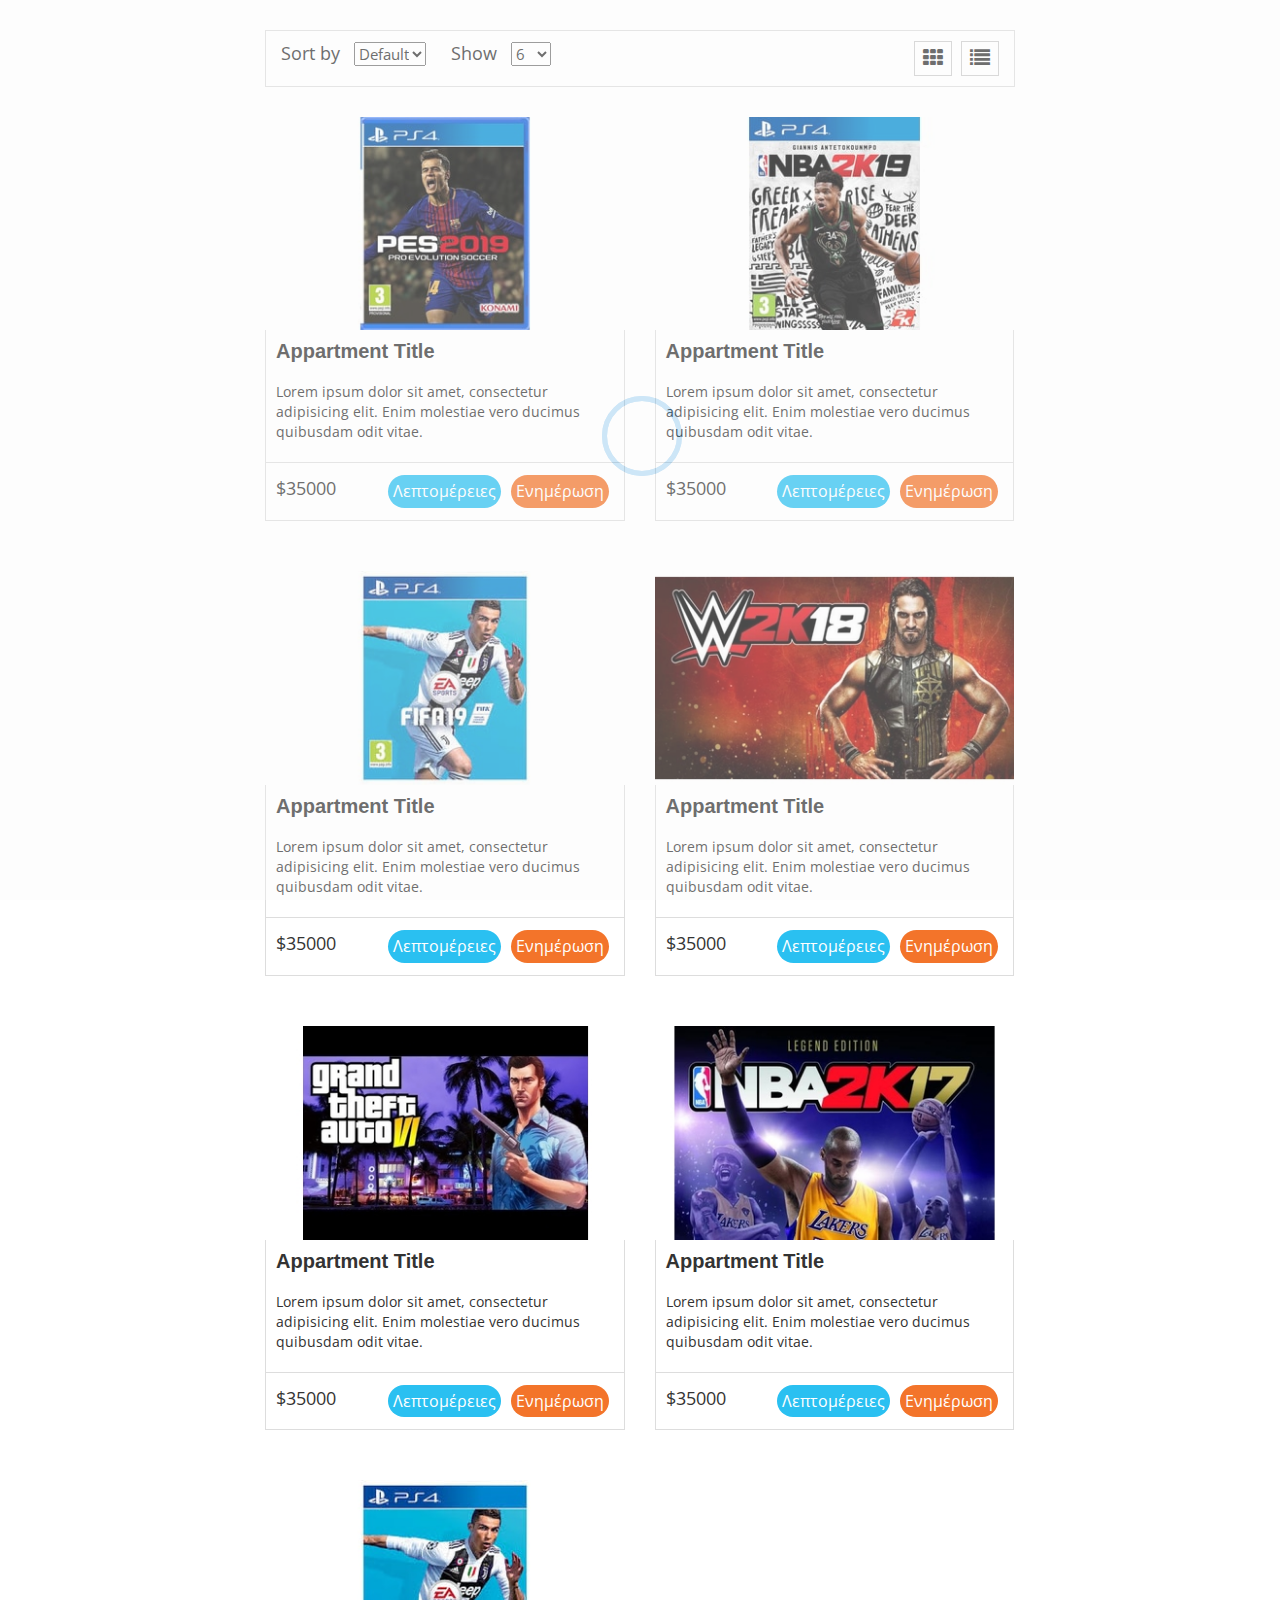
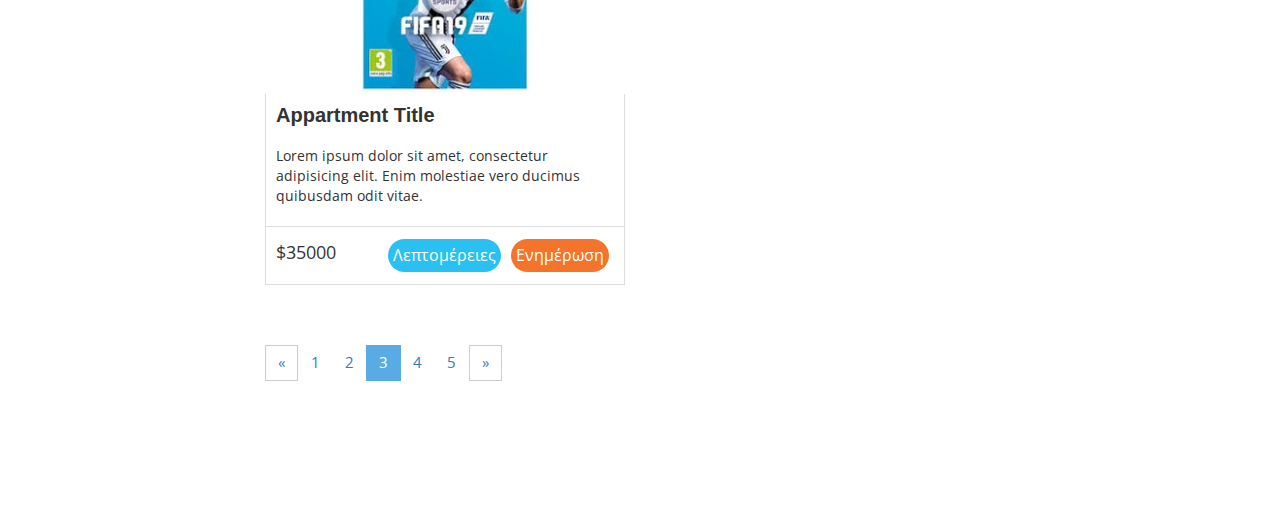
<file: src/main/webapp/properties.html>
<!DOCTYPE html>
<html lang="en">
  <head>
    <meta charset="utf-8">
    <meta http-equiv="X-UA-Compatible" content="IE=edge">
    <meta name="viewport" content="width=device-width, initial-scale=1">    
    <title>Home Property | Properties</title>

    <!-- Favicon -->
    <link rel="shortcut icon" href="img/favicon.ico" type="image/x-icon">
    
    
    <!-- Font awesome -->
    <link href="css/font-awesome.css" rel="stylesheet">
    <!-- Bootstrap -->
    <link href="css/bootstrap.css" rel="stylesheet">   
    <!-- slick slider -->
    <link rel="stylesheet" type="text/css" href="css/slick.css">
    <!-- price picker slider -->
    <link rel="stylesheet" type="text/css" href="css/nouislider.css">
    <!-- Fancybox slider -->
    <link rel="stylesheet" href="css/jquery.fancybox.css" type="text/css" media="screen" /> 
    <!-- Theme color -->
    <link id="switcher" href="css/theme-color/default-theme.css" rel="stylesheet">     

    <!-- Main style sheet -->
    <link href="css/style.css" rel="stylesheet">    

   
    <!-- Google Font -->
    <link href='https://fonts.googleapis.com/css?family=Vollkorn' rel='stylesheet' type='text/css'>    
    <link href='https://fonts.googleapis.com/css?family=Open+Sans' rel='stylesheet' type='text/css'>
    

    <!-- HTML5 shim and Respond.js for IE8 support of HTML5 elements and media queries -->
    <!-- WARNING: Respond.js doesn't work if you view the page via file:// -->
    <!--[if lt IE 9]>
      <script src="https://oss.maxcdn.com/html5shiv/3.7.2/html5shiv.min.js"></script>
      <script src="https://oss.maxcdn.com/respond/1.4.2/respond.min.js"></script>
    <![endif]-->
  

  </head>
  <body class="aa-price-range">   
  <!-- Pre Loader -->
  <div id="aa-preloader-area">
    <div class="pulse"></div>
  </div>
  <!-- SCROLL TOP BUTTON -->
    <a class="scrollToTop" href="#"><i class="fa fa-angle-double-up"></i></a>
  <!-- END SCROLL TOP BUTTON -->


  <!-- Start Properties  -->
  <section id="aa-properties">
    <div class="container">
      <div class="row">
        <div class="col-md-8">
          <div class="aa-properties-content">
            <!-- start properties content head -->
            <div class="aa-properties-content-head">              
              <div class="aa-properties-content-head-left">
                <form action="" class="aa-sort-form">
                  <label for="">Sort by</label>
                  <select name="">
                    <option value="1" selected="Default">Default</option>
                    <option value="2">Name</option>
                    <option value="3">Price</option>
                    <option value="4">Date</option>
                  </select>
                </form>
                <form action="" class="aa-show-form">
                  <label for="">Show</label>
                  <select name="">
                    <option value="1" selected="12">6</option>
                    <option value="2">12</option>
                    <option value="3">24</option>
                  </select>
                </form>
              </div>
              <div class="aa-properties-content-head-right">
                <a id="aa-grid-properties" href="#"><span class="fa fa-th"></span></a>
                <a id="aa-list-properties" href="#"><span class="fa fa-list"></span></a>
              </div>            
            </div>
           
           
           
           
            <!-- Start properties content body -->
            <div class="aa-properties-content-body">
              <ul class="aa-properties-nav">
                <li>
                  <article class="aa-properties-item">
                    <a class="aa-properties-item-img" href="#">
                      <img alt="img" src="img/item/1.jpg">
                    </a>
                    
                    <div class="aa-properties-item-content">
                      <div class="aa-properties-about">
                        <h3><a href="#">Appartment Title</a></h3>
                        <p>Lorem ipsum dolor sit amet, consectetur adipisicing elit. Enim molestiae vero ducimus quibusdam odit vitae.</p>                      
                      </div>
                      <div class="aa-properties-detial">
                        <span class="aa-price">
                          $35000
                        </span>
                        <a class="button button3" href="#">Ενημέρωση</a>
                        <a class="button button2" href="#">Λεπτομέρειες</a>
                      </div>
                    </div>
                  </article>
                </li>

                <li>
                  <article class="aa-properties-item">
                    <a class="aa-properties-item-img" href="#">
                      <img alt="img" src="img/item/2.jpg">
                    </a>
                    
                    <div class="aa-properties-item-content">
                      <div class="aa-properties-about">
                        <h3><a href="#">Appartment Title</a></h3>
                        <p>Lorem ipsum dolor sit amet, consectetur adipisicing elit. Enim molestiae vero ducimus quibusdam odit vitae.</p>                      
                      </div>
                      <div class="aa-properties-detial">
                        <span class="aa-price">
                          $35000
                        </span>
                        <a class="button button3" href="#">Ενημέρωση</a>
                        <a class="button button2" href="#">Λεπτομέρειες</a>
                      </div>
                    </div>
                  </article>
                </li>


                <li>
                  <article class="aa-properties-item">
                    <a class="aa-properties-item-img" href="#">
                      <img alt="img" src="img/item/3.jpg">
                    </a>
                    
                    <div class="aa-properties-item-content">
                      <div class="aa-properties-about">
                        <h3><a href="#">Appartment Title</a></h3>
                        <p>Lorem ipsum dolor sit amet, consectetur adipisicing elit. Enim molestiae vero ducimus quibusdam odit vitae.</p>                      
                      </div>
                      <div class="aa-properties-detial">
                        <span class="aa-price">
                          $35000
                        </span>
                        <a class="button button3" href="#">Ενημέρωση</a>
                        <a class="button button2" href="#">Λεπτομέρειες</a>
                      </div>
                    </div>
                  </article>
                </li>


                <li>
                  <article class="aa-properties-item">
                    <a class="aa-properties-item-img" href="#">
                      <img alt="img" src="img/item/4.jpg">
                    </a>
                    
                    <div class="aa-properties-item-content">
                      <div class="aa-properties-about">
                        <h3><a href="#">Appartment Title</a></h3>
                        <p>Lorem ipsum dolor sit amet, consectetur adipisicing elit. Enim molestiae vero ducimus quibusdam odit vitae.</p>                      
                      </div>
                      <div class="aa-properties-detial">
                        <span class="aa-price">
                          $35000
                        </span>
                        <a class="button button3" href="#">Ενημέρωση</a>
                        <a class="button button2" href="#">Λεπτομέρειες</a>
                      </div>
                    </div>
                  </article>
                </li>


                <li>
                  <article class="aa-properties-item">
                    <a class="aa-properties-item-img" href="#">
                      <img alt="img" src="img/item/5.jpg">
                    </a>
                    
                    <div class="aa-properties-item-content">
                      <div class="aa-properties-about">
                        <h3><a href="#">Appartment Title</a></h3>
                        <p>Lorem ipsum dolor sit amet, consectetur adipisicing elit. Enim molestiae vero ducimus quibusdam odit vitae.</p>                      
                      </div>
                      <div class="aa-properties-detial">
                        <span class="aa-price">
                          $35000
                        </span>
                        <a class="button button3" href="#">Ενημέρωση</a>
                        <a class="button button2" href="#">Λεπτομέρειες</a>
                      </div>
                    </div>
                  </article>
                </li>


                <li>
                  <article class="aa-properties-item">
                    <a class="aa-properties-item-img" href="#">
                      <img alt="img" src="img/item/6.jpg">
                    </a>
                    
                    <div class="aa-properties-item-content">
                      <div class="aa-properties-about">
                        <h3><a href="#">Appartment Title</a></h3>
                        <p>Lorem ipsum dolor sit amet, consectetur adipisicing elit. Enim molestiae vero ducimus quibusdam odit vitae.</p>                      
                      </div>
                      <div class="aa-properties-detial">
                        <span class="aa-price">
                          $35000
                        </span>
                        <a class="button button3" href="#">Ενημέρωση</a>
                        <a class="button button2" href="#">Λεπτομέρειες</a>
                      </div>
                    </div>
                  </article>
                </li>



                <li>
                  <article class="aa-properties-item">
                    <a class="aa-properties-item-img" href="#">
                      <img alt="img" src="img/item/3.jpg">
                    </a>
                    
                    <div class="aa-properties-item-content">
                      <div class="aa-properties-about">
                        <h3><a href="#">Appartment Title</a></h3>
                        <p>Lorem ipsum dolor sit amet, consectetur adipisicing elit. Enim molestiae vero ducimus quibusdam odit vitae.</p>                      
                      </div>
                      <div class="aa-properties-detial">
                        <span class="aa-price">
                          $35000
                        </span>
                        <a class="button button3" href="#">Ενημέρωση</a>
                        <a class="button button2" href="#">Λεπτομέρειες</a>
                      </div>
                    </div>
                  </article>
                </li>



              </ul>
            </div>
            
            
            
            
            <!-- Start properties content bottom -->
            <div class="aa-properties-content-bottom">
              <nav>
                <ul class="pagination">
                  <li>
                    <a href="#" aria-label="Previous">
                      <span aria-hidden="true">&laquo;</span>
                    </a>
                  </li>
                  <li><a href="#">1</a></li>
                  <li><a href="#">2</a></li>
                  <li class="active"><a href="#">3</a></li>
                  <li><a href="#">4</a></li>
                  <li><a href="#">5</a></li>
                  <li>
                    <a href="#" aria-label="Next">
                      <span aria-hidden="true">&raquo;</span>
                    </a>
                  </li>
                </ul>
              </nav>
            </div>
          </div>
        </div>
        
      </div>
    </div>
  </section>
  <!-- / Properties  -->

  


 
  <!-- jQuery library -->
  <!--<script src="https://ajax.googleapis.com/ajax/libs/jquery/1.11.3/jquery.min.js"></script> -->
  <script src="js/jquery.min.js"></script>   
  <!-- Include all compiled plugins (below), or include individual files as needed -->
  <script src="js/bootstrap.js"></script>   
  <!-- slick slider -->
  <script type="text/javascript" src="js/slick.js"></script>
  <!-- Price picker slider -->
  <script type="text/javascript" src="js/nouislider.js"></script>
   <!-- mixit slider -->
  <script type="text/javascript" src="js/jquery.mixitup.js"></script>
  <!-- Add fancyBox -->        
  <script type="text/javascript" src="js/jquery.fancybox.pack.js"></script>
  <!-- Custom js -->
  <script src="js/custom.js"></script> 

  </body>
</html>
</file>
<file: src/main/webapp/css/nouislider.css>
/* Functional styling;
 * These styles are required for noUiSlider to function.
 * You don't need to change these rules to apply your design.
 */
.noUi-target,
.noUi-target * {
-webkit-touch-callout: none;
-webkit-user-select: none;
-ms-touch-action: none;
	touch-action: none;
-ms-user-select: none;
-moz-user-select: none;
	user-select: none;
-moz-box-sizing: border-box;
	box-sizing: border-box;
}
.noUi-target {
	position: relative;
	direction: ltr;
}
.noUi-base {
	width: 100%;
	height: 100%;
	position: relative;
	z-index: 1; /* Fix 401 */
}
.noUi-origin {
	position: absolute;
	right: 0;
	top: 0;
	left: 0;
	bottom: 0;
}
.noUi-handle {
	position: relative;
	z-index: 1;
}
.noUi-stacking .noUi-handle {
/* This class is applied to the lower origin when
   its values is > 50%. */
	z-index: 10;
}
.noUi-state-tap .noUi-origin {
-webkit-transition: left 0.3s, top 0.3s;
	transition: left 0.3s, top 0.3s;
}
.noUi-state-drag * {
	cursor: inherit !important;
}

/* Painting and performance;
 * Browsers can paint handles in their own layer.
 */
.noUi-base,
.noUi-handle {
	-webkit-transform: translate3d(0,0,0);
	transform: translate3d(0,0,0);
}

/* Slider size and handle placement;
 */
.noUi-horizontal {
	height: 5px;
}
.noUi-horizontal .noUi-handle {
	cursor: pointer;
	height: 23px;
	left: -17px;
	top: -10px;
	width: 28px;
}
.noUi-vertical {
	width: 18px;
}
.noUi-vertical .noUi-handle {
	width: 28px;
	height: 34px;
	left: -6px;
	top: -17px;
}

/* Styling;
 */
.noUi-background {
	background: #FAFAFA;
	box-shadow: inset 0 1px 1px #f0f0f0;
}
.noUi-connect {
	background: #ccc;
	box-shadow: inset 0 0 3px rgba(51,51,51,0.45);
-webkit-transition: background 450ms;
	transition: background 450ms;
}
.noUi-origin {
	border-radius: 2px;
}
.noUi-target {
	border-radius: 0px;
	border: 1px solid #D3D3D3;
	box-shadow: inset 0 1px 1px #F0F0F0, 0 3px 6px -5px #BBB;
	margin-top: 30px;
	margin-bottom: 10px;
}
.noUi-target.noUi-connect {
	box-shadow: inset 0 0 3px rgba(51,51,51,0.45), 0 3px 6px -5px #BBB;
}

/* Handles and cursors;
 */
.noUi-draggable {
	cursor: w-resize;
}
.noUi-vertical .noUi-draggable {
	cursor: n-resize;
}
.noUi-handle {
	border: 1px solid #D9D9D9;
	border-radius: 0px;
	background: #FFF;
	cursor: default;
	box-shadow: inset 0 0 1px #FFF,
				inset 0 1px 7px #EBEBEB,
				0 3px 6px -3px #BBB;
}
.noUi-active {
	box-shadow: inset 0 0 1px #FFF,
				inset 0 1px 7px #DDD,
				0 3px 6px -3px #BBB;
}

/* Handle stripes;
 */
.noUi-handle:before,
.noUi-handle:after {
	content: "";
	display: block;
	position: absolute;
	height: 10px;
	width: 1px;
	background: #E8E7E6;
	left: 9px;
	top: 5px;
}
.noUi-handle:after {
	left: 15px;
}
.noUi-vertical .noUi-handle:before,
.noUi-vertical .noUi-handle:after {
	width: 14px;
	height: 1px;
	left: 6px;
	top: 14px;
}
.noUi-vertical .noUi-handle:after {
	top: 17px;
}

/* Disabled state;
 */
[disabled].noUi-connect,
[disabled] .noUi-connect {
	background: #B8B8B8;
}
[disabled].noUi-origin,
[disabled] .noUi-handle {
	cursor: not-allowed;
}
</file>
<file: src/main/webapp/css/theme-color/default-theme.css>
/*=======================================
Template Design By MarkUps.
Author URI : http://www.markups.io/
========================================*/

.aa-primary-btn:hover, .aa-primary-btn:focus {
  color: #59abe3;
  border-color: #59abe3;
}

.aa-secondary-btn {
  background-color: #59abe3;
}

.aa-view-btn {
  background-color: #59abe3;
}
.aa-view-btn:hover, .aa-view-btn:focus {
  color: #59abe3;
}

.scrollToTop {
  background-color: #59abe3;
  border: 2px solid #59abe3;
}

.scrollToTop:hover,
.scrollToTop:focus {
  color: #59abe3;
}

.pulse:before, .pulse:after {
  border: 5px solid #59abe3;
}

#aa-menu-area .main-navbar .navbar-header .aa-logo span {
  color: #59abe3;
}
#aa-menu-area .main-navbar .navbar-nav li a:hover, #aa-menu-area .main-navbar .navbar-nav li a:focus {
  color: #59abe3;
}
#aa-menu-area .main-navbar .navbar-nav .active a {
  color: #59abe3;
}
#aa-menu-area .main-navbar .navbar-nav .open a {
  color: #59abe3;
}
#aa-menu-area .main-navbar .navbar-nav .dropdown-menu li a:hover, #aa-menu-area .main-navbar .navbar-nav .dropdown-menu li a:focus {
  color: #59abe3;
}

#aa-slider .aa-slider-area .aa-top-slider .slick-prev:hover,
#aa-slider .aa-slider-area .aa-top-slider .slick-next:hover {
  background-color: #59abe3;
}
#aa-slider .aa-slider-area .aa-top-slider .aa-top-slider-price {
  color: #59abe3;
}
#aa-slider .aa-slider-area .aa-top-slider .aa-top-slider-btn:hover, #aa-slider .aa-slider-area .aa-top-slider .aa-top-slider-btn:focus {
  color: #59abe3;
}

#aa-advance-search .aa-advance-search-area .aa-advance-search-top .aa-single-advance-search .aa-search-btn {
  background-color: #59abe3;
}

.aa-single-filter-search .noUi-connect {
  background-color: #59abe3;
}
.aa-single-filter-search .noUi-handle {
  background-color: #59abe3;
}

.aa-title span {
  background-color: #59abe3;
}
.aa-title span:before {
  background-color: #59abe3;
}
.aa-title span:after {
  background-color: #59abe3;
}

.aa-properties-item .for-sale {
  background-color: #59abe3;
}

#aa-service .aa-service-area .aa-service-content .aa-single-service .aa-service-icon span {
  background-color: #59abe3;
}
#aa-service .aa-service-area .aa-service-content .aa-single-service .aa-single-service-content h4 a:hover {
  color: #59abe3;
}

#aa-agents .aa-agents-area .aa-agents-content .aa-agents-slider li .aa-single-agents .aa-agetns-info {
  background-color: #59abe3;
}
#aa-agents .aa-agents-area .aa-agents-content .aa-agents-slider li .aa-single-agents .aa-agetns-info .aa-agent-social a:hover, #aa-agents .aa-agents-area .aa-agents-content .aa-agents-slider li .aa-single-agents .aa-agetns-info .aa-agent-social a:focus {
  color: #59abe3;
}

#aa-client-testimonial .aa-client-testimonial-area .aa-testimonial-content .aa-testimonial-slider li .aa-testimonial-single .aa-testimonial-info p:before {
  color: #59abe3;
}

.aa-blog-single .aa-date-tag {
  background-color: #59abe3;
}
.aa-blog-single .aa-blog-single-content h3 a:hover, .aa-blog-single .aa-blog-single-content h3 a:focus {
  color: #59abe3;
}
.aa-blog-single .aa-blog-single-bottom .aa-blog-author:hover, .aa-blog-single .aa-blog-single-bottom .aa-blog-author:focus {
  color: #59abe3;
}
.aa-blog-single .aa-blog-single-bottom .aa-blog-comments:hover, .aa-blog-single .aa-blog-single-bottom .aa-blog-comments:focus {
  color: #59abe3;
}

#aa-footer .aa-footer-area .aa-footer-left p a:hover, #aa-footer .aa-footer-area .aa-footer-left p a:focus {
  color: #59abe3;
}
#aa-footer .aa-footer-area .aa-footer-middle a:hover, #aa-footer .aa-footer-area .aa-footer-middle a:focus {
  color: #59abe3;
  border-color: #59abe3;
}
#aa-footer .aa-footer-area .aa-footer-right a:hover, #aa-footer .aa-footer-area .aa-footer-right a:focus {
  color: #59abe3;
}

#aa-property-header .aa-property-header-inner .breadcrumb li.active {
  color: #59abe3;
}

#aa-properties .aa-properties-content .aa-properties-content-head .aa-properties-content-head-right a:hover, #aa-properties .aa-properties-content .aa-properties-content-head .aa-properties-content-head-right a:focus {
  color: #59abe3;
  border-color: #59abe3;
}
#aa-properties .aa-properties-sidebar .aa-properties-single-sidebar .aa-single-advance-search .aa-search-btn {
  background-color: #59abe3;
}
#aa-properties .aa-properties-sidebar .aa-properties-single-sidebar .media .media-body h4 a:hover {
  color: #59abe3;
}

.aa-properties-content-bottom .pagination li a:hover, .aa-properties-content-bottom .pagination li a:focus {
  background-color: #59abe3;
  border-color: #59abe3;
}
.aa-properties-content-bottom .pagination .active a {
  background-color: #59abe3;
}

.aa-properties-details .aa-properties-details-img .slick-prev, .aa-properties-details .aa-properties-details-img .slick-next {
  background-color: #59abe3;
}
.aa-properties-details .aa-properties-info ul li:before {
  color: #59abe3;
}

.aa-properties-social ul li a:hover, .aa-properties-social ul li a:focus {
  color: #59abe3;
  border-color: #59abe3;
}

#aa-blog .aa-blog-area .aa-blog-sidebar .aa-blog-sidebar-single .aa-blog-search .aa-search-text:focus {
  border-color: #59abe3;
}
#aa-blog .aa-blog-area .aa-blog-sidebar .aa-blog-sidebar-single .aa-blog-search .aa-search-submit:hover, #aa-blog .aa-blog-area .aa-blog-sidebar .aa-blog-sidebar-single .aa-blog-search .aa-search-submit:focus {
  color: #59abe3;
}
#aa-blog .aa-blog-area .aa-blog-sidebar .aa-blog-sidebar-single .aa-blog-catg li a:hover, #aa-blog .aa-blog-area .aa-blog-sidebar .aa-blog-sidebar-single .aa-blog-catg li a:focus {
  color: #59abe3;
}
#aa-blog .aa-blog-area .aa-blog-sidebar .aa-blog-sidebar-single .tag-cloud a:hover, #aa-blog .aa-blog-area .aa-blog-sidebar .aa-blog-sidebar-single .tag-cloud a:focus {
  background-color: #59abe3;
  border-color: #59abe3;
}
#aa-blog .aa-blog-area .aa-blog-sidebar .aa-blog-sidebar-single .aa-blog-recent-post .media .media-body .media-heading a:hover, #aa-blog .aa-blog-area .aa-blog-sidebar .aa-blog-sidebar-single .aa-blog-recent-post .media .media-body .media-heading a:focus {
  color: #59abe3;
}

.aa-blog-details .aa-blog-single-content h1,
.aa-blog-details .aa-blog-single-content h3,
.aa-blog-details .aa-blog-single-content h4 {
  color: #59abe3;
  font-weight: bold;
}

.aa-blog-navigation .aa-blog-pagination-left .aa-prev:hover, .aa-blog-navigation .aa-blog-pagination-left .aa-prev:focus {
  color: #59abe3;
  border-color: #59abe3;
}
.aa-blog-navigation .aa-blog-pagination-right .aa-next:hover, .aa-blog-navigation .aa-blog-pagination-right .aa-next:focus {
  color: #59abe3;
  border-color: #59abe3;
}

.aa-comments-area .comments .commentlist li .reply-btn:hover, .aa-comments-area .comments .commentlist li .reply-btn:focus {
  color: #59abe3;
  border-color: #59abe3;
}
.aa-comments-area .comments .commentlist li .author-tag {
  background-color: #59abe3;
}

#respond input[type="text"]:focus,
#respond input[type="email"]:focus,
#respond input[type="url"]:focus {
  border: 1px solid #59abe3;
}
#respond textarea:focus {
  border: 1px solid #59abe3;
}
#respond .form-submit input:hover {
  color: #59abe3;
  border-color: #59abe3;
}

#aa-contact .aa-contact-area .aa-contact-bottom .aa-contact-form input[type="text"]:focus,
#aa-contact .aa-contact-area .aa-contact-bottom .aa-contact-form input[type="email"]:focus,
#aa-contact .aa-contact-area .aa-contact-bottom .aa-contact-form input[type="url"]:focus {
  border: 2px solid #59abe3;
}
#aa-contact .aa-contact-area .aa-contact-bottom .aa-contact-form textarea:focus {
  border: 2px solid #59abe3;
}
#aa-contact .aa-contact-area .aa-contact-bottom .aa-contact-form .form-submit input:hover {
  color: #59abe3;
  border: 2px solid #59abe3;
}

#aa-error .aa-error-area h2 {
  border: 3px solid #59abe3;
}
#aa-error .aa-error-area h2:before {
  border: 3px solid #59abe3;
}
#aa-error .aa-error-area a:hover, #aa-error .aa-error-area a:focus {
  color: #59abe3;
  border-color: #59abe3;
}

#aa-gallery .aa-gallery-area .aa-gallery-content .aa-gallery-top ul li:hover, #aa-gallery .aa-gallery-area .aa-gallery-content .aa-gallery-top ul li:focus {
  background-color: #59abe3;
  border-color: #59abe3;
}
#aa-gallery .aa-gallery-area .aa-gallery-content .aa-gallery-top ul .active {
  background-color: #59abe3;
  border-color: #59abe3;
}
#aa-gallery .aa-gallery-area .aa-gallery-content .aa-gallery-body .aa-single-gallery .aa-single-gallery-item .aa-single-gallery-info a:hover, #aa-gallery .aa-gallery-area .aa-gallery-content .aa-gallery-body .aa-single-gallery .aa-single-gallery-item .aa-single-gallery-info a:focus {
  color: #59abe3;
  border-color: #59abe3;
}

#aa-signin .aa-signin-area .aa-signin-form .aa-single-submit input[type="submit"] {
  background-color: #59abe3;
  border: 2px solid #59abe3;
}
#aa-signin .aa-signin-area .aa-signin-form .aa-single-submit input[type="submit"]:hover {
  color: #59abe3;
  border-color: #59abe3;
}

.navbar-default .navbar-toggle {
  border-color: #59abe3;
}

.navbar-default .navbar-toggle .icon-bar {
  background-color: #59abe3;
}


/*=======================================
Template Design By MarkUps.
Author URI : http://www.markups.io/
========================================*/
</file>
<file: src/main/webapp/css/style.css>
/*
  Template Name: Home Property
  Author : MarkUps
  Author URI: http://www.markups.io/
  Version: 1.0
  Tags: light, white, real esteate, property, multi page, custom-colors, Bootstrap, responsive, html5, css3, Sass, template, web template

*/

/* Table of Content
==================================================
#BASIC TYPOGRAPHY
#HEADER SECTION
#NAVBAR SECTION
#SLIDER SECTION
#ADVANCE SEARCH SECTION
#ABOUT US SECTION
#LATEST PROPERTY SECTION
#SERVICE SECTION
#PROMO BANNER SECTION
#AGENTS SECTION
#TESTIMONIAL SECTION
#CLIENT BRAND SECTION
#LATEST BLOG SECTION
#PROPERTY PAGE
#PROPERTY DETAILS PAGE
#BLOG PAGE
#BLOG SINGLE PAGE
#CONTACT PAGE
#GALLERY PAGE
#ERROR  PAGE
#CONTACT  PAGE
#SIGNIN & REGISTER  PAGE
#FOOTER SECTION
#RESPONSIVE DESIGN
*/
/* BASE - Base tyles, Variables, Mixins, etc. */

body {
  background-color: #ffffff;
  font-family: "Open Sans", sans-serif;
  color: #333333;
  font-size: 15px;
  overflow-x: hidden;
}

.no-padding {
  padding: 0;
}

/* MODULES - Individual site components */
ul {
  padding: 0;
  margin: 0;
  list-style: none;
}

a {
  text-decoration: none;
  color: #333333;
}

a:hover,
a:focus {
  outline: none;
  text-decoration: none;
}

h1, h3, h4, h5, h6 {
  font-family: "Poppins", sans-serif;
}


img {
  border: none;
}

.aa-primary-btn {
  font-size: 16px;
  padding: 10px 30px;
  border: 1px solid #e9e9e9;
  margin-top: 10px;
  display: inline-block;
  -webkit-transition: 0.5s;
  -moz-transition: 0.5s;
  -ms-transition: 0.5s;
  -o-transition: 0.5s;
  transition: 0.5s;
}
.aa-primary-btn:hover, .aa-primary-btn:focus {
  text-decoration: none;
}
.aa-primary-btn span {
  margin-right: 5px;
}

/*================================
  ================================ */

p.thick {    
  font-weight: bold;
}

/*================================
  ================================ */


/*================================
  ================================ */
.button {
    background-color: #4CAF50; /* Green */
    border: none;
    color: white;
    border-radius: 50px; /* rounded corners */
    padding: 5px 5px;
    text-align: center;
    text-decoration: none;
    display: inline;
    font-size: 16px;
    margin: 2px 5px;
    cursor: pointer;
}


.button2 {background-color: rgb(42, 192, 241);} /* Blue */
.button3 {background-color: #f3742a;} /* Orange */ 


/* Add a background color on hover */

.button2:hover {background-color:#008CBA; color: white;} /* Blue */
.button3:hover {background-color: #e45d0f; color: white;} /* Orange */ 

  

/*================================
  ================================ */


.aa-secondary-btn {
  color: #fff;
  padding: 5px 10px;
  -webkit-transition: all 0.5s;
  -moz-transition: all 0.5s;
  -ms-transition: all 0.5s;
  -o-transition: all 0.5s;
  transition: all 0.5s;
}
.aa-secondary-btn:hover, .aa-secondary-btn:focus {
  background-color: #000;
  color: #fff;
}

.aa-view-btn {
  color: #fff;
  padding: 10px 15px;
  font-size: 16px;
  display: inline-block;
  -webkit-transition: all 0.5s;
  -moz-transition: all 0.5s;
  -ms-transition: all 0.5s;
  -o-transition: all 0.5s;
  transition: all 0.5s;
}
.aa-view-btn:hover, .aa-view-btn:focus {
  background-color: #fff;
}

/* LAYOUTS - Page layout styles */

/*==================
 HEADER SECTION
====================*/

#aa-header {
  border-bottom: 1px solid #fff;
  left: 0;
  position: absolute;
  right: 0;
  top: 0;
  width: 100%;
  z-index: 99;
}
#aa-header .aa-header-area {
  display: inline;
  padding: 5px 0;
  float: left;
  width: 100%;
}
#aa-header .aa-header-area .aa-header-left {
  display: inline;
  float: left;
  width: 100%;
}
#aa-header .aa-header-area .aa-header-left .aa-telephone-no {
  color: #fff;
  float: left;
  font-size: 15px;
}
#aa-header .aa-header-area .aa-header-left .aa-telephone-no span {
  margin-right: 5px;
}
#aa-header .aa-header-area .aa-header-left .aa-telephone-no span .skype_c2c_logo_img {
  display: none !important;
}
#aa-header .aa-header-area .aa-header-left .aa-telephone-no .skype_c2c_text_span {
  color: #fff !important;
}
#aa-header .aa-header-area .aa-header-left .aa-email {
  color: #fff;
  float: left;
  letter-spacing: 0.5px;
  margin-left: 20px;
  font-size: 15px;
}
#aa-header .aa-header-area .aa-header-left .aa-email span {
  margin-right: 5px;
}
#aa-header .aa-header-area .aa-header-right {
  display: inline;
  float: left;
  width: 100%;
  text-align: right;
}
#aa-header .aa-header-area .aa-header-right .aa-register {
  border-right: 1px solid #f8f8f8;
  color: #fff;
  margin-right: 5px;
  padding-right: 10px;
  font-size: 15px;
}
#aa-header .aa-header-area .aa-header-right .aa-login {
  color: #fff;
  font-size: 15px;
}

/*==================
 NAVBAR SECTION
====================*/

#aa-menu-area {
  left: 0;
  padding-top: 20px;
  position: absolute;
  right: 0;
  top: 35px;
  width: 100%;
  z-index: 99;
}
#aa-menu-area .main-navbar {
  background-color: transparent;
  border: medium none;
  border-radius: 0;
}
#aa-menu-area .main-navbar .navbar-header .navbar-brand {
  padding: 0;
}
#aa-menu-area .main-navbar .navbar-header .aa-logo {
  border: 2px solid #fff;
  color: #fff;
  font-family: "Poppins", sans-serif;
  font-size: 30px;
  padding: 15px;
  line-height: 13px;
}
#aa-menu-area .main-navbar .navbar-header .aa-logo-img {
  border: none;
  height: 50px;
  width: 235px;
}
#aa-menu-area .main-navbar .navbar-header .aa-logo-img img {
  width: 100%;
  height: 100%;
}
#aa-menu-area .main-navbar .navbar-nav li a {
  color: #fff;
  -webkit-transition: all 0.5s;
  -moz-transition: all 0.5s;
  -ms-transition: all 0.5s;
  -o-transition: all 0.5s;
  transition: all 0.5s;
}
#aa-menu-area .main-navbar .navbar-nav .active a {
  background-color: #FFF;
}
#aa-menu-area .main-navbar .navbar-nav .open a {
  background-color: #fff;
}
#aa-menu-area .main-navbar .navbar-nav .dropdown-menu {
  border: none;
  border-radius: 0;
  margin-top: 5px;
}
#aa-menu-area .main-navbar .navbar-nav .dropdown-menu li a {
  color: #555;
  padding: 8px 10px;
}
#aa-menu-area .main-navbar .navbar-right {
  margin-right: -30px;
}
#aa-menu-area .navbar-fixed-top {
  background-color: #FFF;
  padding: 15px 0;
  -webkit-transition: all 0.5s;
  -moz-transition: all 0.5s;
  -ms-transition: all 0.5s;
  -o-transition: all 0.5s;
  transition: all 0.5s;
}
#aa-menu-area .navbar-fixed-top .navbar-header .aa-logo {
  border: 2px solid #888;
  color: #555;
}
#aa-menu-area .navbar-fixed-top .navbar-nav li a {
  color: #555;
}

/*scrol to top*/

.scrollToTop {
  bottom: 60px;
  color: #fff;
  display: none;
  font-size: 23px;
  height: 50px;
  line-height: 45px;
  position: fixed;
  right: 20px;
  text-align: center;
  text-decoration: none;
  -webkit-transition: all 0.5s ease 0s;
  -moz-transition: all 0.5s ease 0s;
  -ms-transition: all 0.5s ease 0s;
  -o-transition: all 0.5s ease 0s;
  transition: all 0.5s ease 0s;
  width: 50px;
  z-index: 999;
}

.scrollToTop:hover,
.scrollToTop:focus {
  background-color: #FFF;
  text-decoration: none;
  outline: none;
}

/*Preloader*/
#aa-preloader-area {
  background-color: #F8F8F8;
  position: fixed; 
  left: 0;
  right: 0;
  top: 0;
  bottom: 0;
  width: 100%;
  height: 100%;
  z-index: 9999;
}

.pulse {
  left: 47%;
  position: relative;
  top: 44%;
}

.pulse:before, .pulse:after {
  content: '';
  width: 80px;
  height: 80px;
  border-radius: 500px;
  position: absolute;
}

.pulse:before {
  -webkit-animation: pulse-outer 0.8s ease-in infinite;
  -moz-animation: pulse-outer 0.8s ease-in infinite;
  animation: pulse-outer 0.8s ease-in infinite;
}

.pulse:after {
  -webkit-animation: pulse-inner 0.8s linear infinite;
  -moz-animation: pulse-inner 0.8s linear infinite;
  animation: pulse-inner 0.8s linear infinite;
}

@-webkit-keyframes pulse-outer {
  0% {
    opacity: 1;
    filter: alpha(opacity=100);
  }

  50% {
    opacity: 0.5;
    filter: alpha(opacity=50);
  }

  100% {
    opacity: 0;
    filter: alpha(opacity=0);
  }
}

@-moz-keyframes pulse-outer {
  0% {
    opacity: 1;
    filter: alpha(opacity=100);
  }

  50% {
    opacity: 0.5;
    filter: alpha(opacity=50);
  }

  100% {
    opacity: 0;
    filter: alpha(opacity=0);
  }
}

@keyframes pulse-outer {
  0% {
    opacity: 1;
    filter: alpha(opacity=100);
  }

  50% {
    opacity: 0.5;
    filter: alpha(opacity=50);
  }

  100% {
    opacity: 0;
    filter: alpha(opacity=0);
  }
}

@-webkit-keyframes pulse-inner {
  0% {
    -webkit-transform: scale(0);
    opacity: 0;
    filter: alpha(opacity=0);
  }

  100% {
    -webkit-transform: scale(1);
    opacity: 1;
    filter: alpha(opacity=100);
  }
}

@-moz-keyframes pulse-inner {
  0% {
    -moz-transform: scale(0);
    opacity: 0;
    filter: alpha(opacity=0);
  }

  100% {
    -moz-transform: scale(1);
    opacity: 1;
    filter: alpha(opacity=100);
  }
}

@keyframes pulse-inner {
  0% {
    -webkit-transform: scale(0);
    -moz-transform: scale(0);
    -ms-transform: scale(0);
    -o-transform: scale(0);
    transform: scale(0);
    opacity: 0;
    filter: alpha(opacity=0);
  }

  100% {
    -webkit-transform: scale(1);
    -moz-transform: scale(1);
    -ms-transform: scale(1);
    -o-transform: scale(1);
    transform: scale(1);
    opacity: 1;
    filter: alpha(opacity=100);
  }
}

/*==================
	SLIDER SECTION
====================*/

#aa-slider {
  float: left;
  display: inline;
  width: 100%;
}
#aa-slider .aa-slider-area {
  display: inline;
  float: left;
  width: 100%;
}
#aa-slider .aa-slider-area .aa-top-slider {
  width: 100%;
}
#aa-slider .aa-slider-area .aa-top-slider .slick-arrow {
  height: 80px;
  width: 80px;
}
#aa-slider .aa-slider-area .aa-top-slider .slick-prev,
#aa-slider .aa-slider-area .aa-top-slider .slick-next {
  background-color: transparent;
  border: 1px solid #fff;
  -webkit-transition: all 0.5s;
  -moz-transition: all 0.5s;
  -ms-transition: all 0.5s;
  -o-transition: all 0.5s;
  transition: all 0.5s;
}
#aa-slider .aa-slider-area .aa-top-slider .slick-prev {
  left: 20px;
}
#aa-slider .aa-slider-area .aa-top-slider .slick-next {
  right: 20px;
}
#aa-slider .aa-slider-area .aa-top-slider .slick-prev::before, #aa-slider .aa-slider-area .aa-top-slider .slick-next::before {
  font-family: "fontAwesome";
  font-size: 50px;
}
#aa-slider .aa-slider-area .aa-top-slider .aa-top-slider-single {
  width: 100%;
  position: relative;
}
#aa-slider .aa-slider-area .aa-top-slider .aa-top-slider-single img {
  width: 100%;
  height: 700px;
}
#aa-slider .aa-slider-area .aa-top-slider .aa-top-slider-single .aa-top-slider-content {
  background-color: rgba(255, 255, 255, 0.8);
  left: 20%;
  padding: 30px;
  position: absolute;
  top: 40%;
  z-index: 999;
}
#aa-slider .aa-slider-area .aa-top-slider .aa-top-slider-single .aa-top-slider-content .aa-top-slider-catg {
  font-family: "Poppins", sans-serif;
  font-size: 25px;
  font-weight: bold;
  letter-spacing: 5px;
  text-transform: uppercase;
  color: #555;
  line-height: 25px;
}
#aa-slider .aa-slider-area .aa-top-slider .aa-top-slider-single .aa-top-slider-content .aa-top-slider-title {
  color: #555;
  font-size: 40px;
  font-weight: bold;
  padding-bottom: 5px;
  text-transform: uppercase;
}
#aa-slider .aa-slider-area .aa-top-slider .aa-top-slider-single .aa-top-slider-content .aa-top-slider-location {
  font-size: 14px;
}
#aa-slider .aa-slider-area .aa-top-slider .aa-top-slider-single .aa-top-slider-content .aa-top-slider-location i {
  margin-right: 5px;
}
#aa-slider .aa-slider-area .aa-top-slider .aa-top-slider-single .aa-top-slider-content .aa-top-slider-off {
  font-size: 14px;
  font-family: "Poppins", sans-serif;
  color: #555;
  display: inline-block;
  margin-top: 10px;
  font-weight: bold;
}
#aa-slider .aa-slider-area .aa-top-slider .aa-top-slider-single .aa-top-slider-content .aa-top-slider-price {
  font-family: "Poppins", sans-serif;
  font-size: 30px;
  font-weight: bold;
  text-transform: uppercase;
  margin-top: -5px;
}
#aa-slider .aa-slider-area .aa-top-slider .aa-top-slider-single .aa-top-slider-content .aa-top-slider-btn {
  display: inline-block;
  -webkit-transition: all 0.5s;
  -moz-transition: all 0.5s;
  -ms-transition: all 0.5s;
  -o-transition: all 0.5s;
  transition: all 0.5s;
  text-transform: uppercase;
  font-size: 15px;
}
#aa-slider .aa-slider-area .aa-top-slider .aa-top-slider-single .aa-top-slider-content .aa-top-slider-btn span {
  margin-left: 3px;
}

/*==================
	ADVANCE SEARCH SECTION
====================*/

#aa-advance-search {
  display: inline;
  float: left;
  width: 100%;
}
#aa-advance-search .aa-advance-search-area {
  background-color: rgba(221, 221, 221, 0.8);
  border-radius: 10px 10px 0 0;
  display: inline;
  float: left;
  margin-top: -100px;
  min-height: 200px;
  padding: 25px 20px;
  position: relative;
  width: 100%;
}
#aa-advance-search .aa-advance-search-area .aa-advance-search-top {
  display: inline;
  float: left;
  width: 100%;
}
#aa-advance-search .aa-advance-search-area .aa-advance-search-top .aa-single-advance-search {
  display: inline;
  float: left;
  width: 100%;
}
#aa-advance-search .aa-advance-search-area .aa-advance-search-top .aa-single-advance-search input[type="text"] {
  border: 1px solid #fff;
  border-radius: 2px;
  color: #555;
  height: 40px;
  padding: 5px;
  width: 100%;
  font-size: 18px;
}
#aa-advance-search .aa-advance-search-area .aa-advance-search-top .aa-single-advance-search select {
  border: 1px solid #fff;
  border-radius: 2px;
  color: #555;
  height: 40px;
  padding: 5px;
  width: 100%;
}
#aa-advance-search .aa-advance-search-area .aa-advance-search-top .aa-single-advance-search .aa-search-btn {
  border: medium none;
  border-radius: 5px;
  color: #fff;
  font-size: 18px;
  font-weight: bold;
  height: 40px;
  outline: medium none;
  text-transform: uppercase;
  width: 100%;
}
#aa-advance-search .aa-advance-search-area .aa-advance-search-bottom {
  display: inline;
  float: left;
  width: 100%;
  margin-top: 50px;
}
#aa-advance-search .aa-advance-search-area .aa-advance-search-bottom .aa-single-filter-search {
  display: inline;
  float: left;
  width: 100%;
  text-align: center;
}
#aa-advance-search .aa-advance-search-area .aa-advance-search-bottom .aa-single-filter-search span {
  display: inline-block;
  font-family: "Poppins", sans-serif;
  margin: 0 10px;
}
#aa-advance-search .aa-advance-search-area .aa-advance-search-bottom .aa-single-filter-search .noUi-connect {
  box-shadow: 0 0 3px rgba(51, 51, 51, 0.45) inset;
  transition: background 450ms ease 0s;
}
#aa-advance-search .aa-advance-search-area .aa-advance-search-bottom .aa-single-filter-search .noUi-handle {
  border: none;
  border-radius: 50%;
  box-shadow: none;
  height: 25px;
  left: -17px;
  top: -12px;
  width: 25px;
}
#aa-advance-search .aa-advance-search-area .aa-advance-search-bottom .aa-single-filter-search .noUi-handle:after, #aa-advance-search .aa-advance-search-area .aa-advance-search-bottom .aa-single-filter-search .noUi-handle:before {
  display: none;
}

/*==================
	ABOUT US SECTION
====================*/

#aa-about-us {
  display: inline;
  float: left;
  width: 100%;
}
#aa-about-us .aa-about-us-area {
  display: inline;
  float: left;
  width: 100%;
  padding: 100px 0;
}
#aa-about-us .aa-about-us-area .aa-about-us-left {
  display: inline;
  float: left;
  width: 100%;
}
#aa-about-us .aa-about-us-area .aa-about-us-left img {
  width: 100%;
}
#aa-about-us .aa-about-us-area .aa-about-us-right {
  display: inline;
  float: left;
  width: 100%;
}
#aa-about-us .aa-about-us-area .aa-about-us-right ul {
  margin-left: 30px;
}
#aa-about-us .aa-about-us-area .aa-about-us-right ul li {
  font-style: italic;
  list-style: circle;
  margin-bottom: 5px;
}
.aa-title {
  display: inline;
  float: left;
  width: 100%;
  text-align: center;
  margin-bottom: 20px;
}
.aa-title p {
  font-size: 18px;
  padding: 0 50px;
}
.aa-title span {
  width: 2px;
  height: 15px;
  display: inline-block;
  position: relative;
}
.aa-title span:before {
  content: '';
  right: 4px;
  top: 7px;
  position: absolute;
  width: 100px;
  height: 2px;
}
.aa-title span:after {
  content: '';
  left: 4px;
  top: 7px;
  position: absolute;
  width: 100px;
  height: 2px;
}

/*==================
 LATEST PROPERTY SECTION
====================*/

#aa-latest-property {
  background-color: #f8f8f8;
  display: inline;
  float: left;
  width: 100%;
  padding: 100px 0;
}
#aa-latest-property .aa-latest-property-area {
  display: inline;
  float: left;
  width: 100%;
}
#aa-latest-property .aa-latest-property-area .aa-latest-properties-content {
  display: inline;
  float: left;
  margin-top: 20px;
  width: 100%;
}
.aa-properties-item {
  display: inline;
  float: left;
  margin-top: 30px;
  width: 100%;
  position: relative;
  -webkit-transition: all 0.5s;
  -moz-transition: all 0.5s;
  -ms-transition: all 0.5s;
  -o-transition: all 0.5s;
  transition: all 0.5s;
}
.aa-properties-item:hover {
  box-shadow: 1px 2px 5px 3px #ccc;
}
.aa-properties-item .aa-properties-item-img {
  width: 100%;
}
.aa-properties-item .aa-properties-item-img img {
  width: 100%;
}
.aa-properties-item .aa-tag {
  color: #fff;
  padding: 6px 10px;
  position: absolute;
  left: 15px;
  top: -15px;
}
.aa-properties-item .for-rent {
  background-color: #20ceb3;
}
.aa-properties-item .sold-out {
  background-color: #ff0000;
}
.aa-properties-item .aa-properties-item-content {
  background-color: #fff;
  border: 1px solid #ddd;
  border-top: none;
  display: inline;
  float: left;
  width: 100%;
}
.aa-properties-item .aa-properties-item-content .aa-properties-info {
  border-bottom: 1px solid #ddd;
  display: inline;
  float: left;
  padding: 10px;
  width: 100%;
  text-align: left;
}
.aa-properties-item .aa-properties-item-content .aa-properties-info span {
  margin: 0px 5px;
  font-size: 14px;
}
.aa-properties-item .aa-properties-item-content .aa-properties-about {
  display: inline;
  float: left;
  width: 100%;
  padding: 10px;
}
.aa-properties-item .aa-properties-item-content .aa-properties-about h3 {
  font-size: 20px;
  font-weight: 700;
  margin-bottom: 20px;
  text-transform: capitalize;
  
  margin-top: 0px;
}
.aa-properties-item .aa-properties-item-content .aa-properties-about p {
  font-size: 14px;
}
.aa-properties-item .aa-properties-item-content .aa-properties-detial {
  border-top: 1px solid #ddd;
  display: inline;
  float: left;
  padding: 10px;
  width: 100%;
}
.aa-properties-item .aa-properties-item-content .aa-properties-detial .aa-price {
  float: left;
  font-size: 18px;
  padding: 3px 0;
  width: 25%;
}
.aa-properties-item .aa-properties-item-content .aa-properties-detial a  {
  float: right;
}

/*==================
 SERVICE SECTION
====================*/

#aa-service {
  display: inline;
  float: left;
  width: 100%;
  padding: 100px 0;
}
#aa-service .aa-service-area {
  display: inline;
  float: left;
  width: 100%;
}
#aa-service .aa-service-area .aa-service-content {
  display: inline;
  float: left;
  width: 100%;
  margin-top: 40px;
}
#aa-service .aa-service-area .aa-service-content .aa-single-service {
  display: inline;
  float: left;
  text-align: center;
  width: 100%;
}
#aa-service .aa-service-area .aa-service-content .aa-single-service:hover .aa-service-icon:before {
  border: 2px solid #fff;
}
#aa-service .aa-service-area .aa-service-content .aa-single-service .aa-service-icon {
  display: inline;
  float: left;
  width: 100%;
  margin-bottom: 20px;
  position: relative;
}
#aa-service .aa-service-area .aa-service-content .aa-single-service .aa-service-icon:before {
  border: 2px solid transparent;
  border-radius: 50%;
  content: "";
  height: 100px;
  margin-left: 4px;
  position: absolute;
  width: 92px;
  -webkit-transition: all 0.5s;
  -moz-transition: all 0.5s;
  -ms-transition: all 0.5s;
  -o-transition: all 0.5s;
  transition: all 0.5s;
}
#aa-service .aa-service-area .aa-service-content .aa-single-service .aa-service-icon span {
  border-radius: 50%;
  color: #fff;
  font-size: 40px;
  height: 100px;
  line-height: 100px;
  width: 100px;
}
#aa-service .aa-service-area .aa-service-content .aa-single-service .aa-single-service-content {
  display: inline;
  float: left;
  width: 100%;
}
#aa-service .aa-service-area .aa-service-content .aa-single-service .aa-single-service-content h4 {
  font-size: 20px;
}
#aa-service .aa-service-area .aa-service-content .aa-single-service .aa-single-service-content h4 a {
  -webkit-transition: all 0.5s;
  -moz-transition: all 0.5s;
  -ms-transition: all 0.5s;
  -o-transition: all 0.5s;
  transition: all 0.5s;
}
#aa-service .aa-service-area .aa-service-content .aa-single-service .aa-single-service-content p {
  font-size: 13px;
}

/*==================
 PROMO BANNER SECTION
====================*/

#aa-promo-banner {
  background-image: url("../img/promo-banner.jpg");
  background-attachment: fixed;
  background-position: center center;
  background-size: cover;
  display: inline;
  float: left;
  width: 100%;
  padding: 100px 0;
  position: relative;
}
#aa-promo-banner:before {
  background-color: rgba(0, 0, 0, 0.6);
  content: '';
  position: absolute;
  left: 0;
  top: 0;
  right: 0;
  bottom: 0;
}
#aa-promo-banner .aa-promo-banner-area {
  display: inline;
  float: left;
  width: 100%;
  padding: 0 150px;
  text-align: center;
}
#aa-promo-banner .aa-promo-banner-area h3 {
  color: #fff;
  font-size: 40px;
  font-weight: 700;
  margin-bottom: 20px;
  text-transform: capitalize;
}
#aa-promo-banner .aa-promo-banner-area p {
  color: #fff;
  display: inline-block;
  font-size: 16px;
  margin-top: 10px;
}
#aa-promo-banner .aa-promo-banner-area a {
  font-weight: bold;
  margin-top: 50px;
  text-transform: uppercase;
}

/*==================
 AGENTS SECTION
====================*/

#aa-agents {
  display: inline;
  float: left;
  width: 100%;
  padding: 100px 0;
}
#aa-agents .aa-agents-area {
  display: inline;
  float: left;
  width: 100%;
}
#aa-agents .aa-agents-area .aa-agents-content {
  display: inline;
  float: left;
  width: 100%;
  margin-top: 50px;
}
#aa-agents .aa-agents-area .aa-agents-content .aa-agents-slider {
  margin-left: -30px;
}
#aa-agents .aa-agents-area .aa-agents-content .aa-agents-slider li {
  float: left;
  margin-left: 30px;
  width: 22.42%;
}
#aa-agents .aa-agents-area .aa-agents-content .aa-agents-slider li .aa-single-agents {
  display: inline;
  float: left;
  width: 100%;
}
#aa-agents .aa-agents-area .aa-agents-content .aa-agents-slider li .aa-single-agents .aa-agents-img {
  display: inline;
  float: left;
  width: 100%;
}
#aa-agents .aa-agents-area .aa-agents-content .aa-agents-slider li .aa-single-agents .aa-agents-img img {
  width: 100%;
}
#aa-agents .aa-agents-area .aa-agents-content .aa-agents-slider li .aa-single-agents .aa-agetns-info {
  display: inline;
  float: left;
  padding: 10px;
  width: 100%;
  text-align: center;
  color: #fff;
}
#aa-agents .aa-agents-area .aa-agents-content .aa-agents-slider li .aa-single-agents .aa-agetns-info h4 {
  color: #fff;
  margin-bottom: 5px;
  font-weight: bold;
}
#aa-agents .aa-agents-area .aa-agents-content .aa-agents-slider li .aa-single-agents .aa-agetns-info h4 a {
  color: #fff;
}
#aa-agents .aa-agents-area .aa-agents-content .aa-agents-slider li .aa-single-agents .aa-agetns-info span {
  display: block;
  margin-bottom: 5px;
  font-size: 16px;
}
#aa-agents .aa-agents-area .aa-agents-content .aa-agents-slider li .aa-single-agents .aa-agetns-info .aa-agent-social {
  display: inline;
  float: left;
  width: 100%;
}
#aa-agents .aa-agents-area .aa-agents-content .aa-agents-slider li .aa-single-agents .aa-agetns-info .aa-agent-social a {
  border: 1px solid #fff;
  color: #fff;
  display: inline-block;
  margin: 10px 5px;
  min-width: 40px;
  padding: 5px 0;
  text-align: center;
  -webkit-transition: all 0.5s;
  -moz-transition: all 0.5s;
  -ms-transition: all 0.5s;
  -o-transition: all 0.5s;
  transition: all 0.5s;
}
#aa-agents .aa-agents-area .aa-agents-content .aa-agents-slider li .aa-single-agents .aa-agetns-info .aa-agent-social a:hover, #aa-agents .aa-agents-area .aa-agents-content .aa-agents-slider li .aa-single-agents .aa-agetns-info .aa-agent-social a:focus {
  background-color: #FFF;
}

/*==================
  TESTIMONIAL SECTION
====================*/

#aa-client-testimonial {
  background-attachment: fixed;
  background-image: url("../img/testimonial-bg.jpg");
  background-position: center center;
  background-repeat: no-repeat;
  background-size: cover;
  display: inline;
  float: left;
  padding: 100px 0;
  width: 100%;
  position: relative;
}
#aa-client-testimonial:before {
  background-color: rgba(0, 0, 0, 0.8);
  bottom: 0;
  content: "";
  left: 0;
  position: absolute;
  right: 0;
  top: 0;
}
#aa-client-testimonial .aa-client-testimonial-area {
  display: inline;
  float: left;
  width: 100%;
}
#aa-client-testimonial .aa-client-testimonial-area .aa-title p {
  color: #fff;
}
#aa-client-testimonial .aa-client-testimonial-area .aa-testimonial-content {
  display: inline;
  float: left;
  width: 100%;
}
#aa-client-testimonial .aa-client-testimonial-area .aa-testimonial-content .aa-testimonial-slider {
  display: inline;
  float: left;
  margin-top: 50px;
  width: 100%;
}
#aa-client-testimonial .aa-client-testimonial-area .aa-testimonial-content .aa-testimonial-slider .slick-prev {
  background: none;
  left: 10%;
}
#aa-client-testimonial .aa-client-testimonial-area .aa-testimonial-content .aa-testimonial-slider .slick-prev::before {
  content: "\f177";
}
#aa-client-testimonial .aa-client-testimonial-area .aa-testimonial-content .aa-testimonial-slider .slick-next {
  background: none;
  right: 10%;
}
#aa-client-testimonial .aa-client-testimonial-area .aa-testimonial-content .aa-testimonial-slider .slick-next::before {
  content: "\f178";
}
#aa-client-testimonial .aa-client-testimonial-area .aa-testimonial-content .aa-testimonial-slider li {
  display: inline;
  float: left;
  width: 100%;
}
#aa-client-testimonial .aa-client-testimonial-area .aa-testimonial-content .aa-testimonial-slider li .aa-testimonial-single {
  display: inline;
  float: left;
  padding: 0 150px;
  position: relative;
  width: 100%;
}
#aa-client-testimonial .aa-client-testimonial-area .aa-testimonial-content .aa-testimonial-slider li .aa-testimonial-single:after {
  background-color: rgba(50, 59, 64, 0.8);
  content: "";
  height: 370px;
  top: 0;
  left: 30%;
  position: absolute;
  width: 40%;
}
#aa-client-testimonial .aa-client-testimonial-area .aa-testimonial-content .aa-testimonial-slider li .aa-testimonial-single .aa-testimonial-img {
  display: inline;
  float: left;
  width: 100%;
  text-align: center;
  position: relative;
  z-index: 10;
}
#aa-client-testimonial .aa-client-testimonial-area .aa-testimonial-content .aa-testimonial-slider li .aa-testimonial-single .aa-testimonial-img img {
  background-color: #FFF;
  display: inline-block;
  width: 100px;
  height: 100px;
  margin-top: 24px;
  border-radius: 50%;
}
#aa-client-testimonial .aa-client-testimonial-area .aa-testimonial-content .aa-testimonial-slider li .aa-testimonial-single .aa-testimonial-info {
  display: inline;
  float: left;
  width: 100%;
  text-align: center;
}
#aa-client-testimonial .aa-client-testimonial-area .aa-testimonial-content .aa-testimonial-slider li .aa-testimonial-single .aa-testimonial-info p {
  color: #fff;
  font-size: 18px;
  margin-top: 30px;
  padding: 0 100px;
  position: relative;
  z-index: 20;
}
#aa-client-testimonial .aa-client-testimonial-area .aa-testimonial-content .aa-testimonial-slider li .aa-testimonial-single .aa-testimonial-info p:before {
  content: '\f10e';
  font-family: fontAwesome;
  font-size: 50px;
  left: 1%;
  position: absolute;
  text-align: center;
  top: 20%;
  opacity: 0.6;
  width: 100%;
  z-index: -10;
}
#aa-client-testimonial .aa-client-testimonial-area .aa-testimonial-content .aa-testimonial-slider li .aa-testimonial-single .aa-testimonial-bio {
  color: #fff;
  display: inline-block;
  float: left;
  margin-top: 20px;
  margin-bottom: 25px;
  position: relative;
  text-align: center;
  width: 100%;
  z-index: 30;
}
#aa-client-testimonial .aa-client-testimonial-area .aa-testimonial-content .aa-testimonial-slider li .aa-testimonial-single .aa-testimonial-bio p {
  border-top: 1px solid #f8f8f8;
  display: inline-block;
  font-size: 18px;
  font-weight: bold;
  margin-bottom: 0;
  min-width: 175px;
  padding-top: 10px;
}
#aa-client-testimonial .aa-client-testimonial-area .aa-testimonial-content .aa-testimonial-slider li .aa-testimonial-single .aa-testimonial-bio span {
  display: block;
}

/*==================
  CLIENT BRAND SECTION
====================*/

#aa-client-brand {
  background-color: #f8f8f8;
  display: inline;
  float: left;
  padding: 50px 0;
  width: 100%;
}
#aa-client-brand .aa-client-brand-area {
  display: inline;
  float: left;
  width: 100%;
}
#aa-client-brand .aa-client-brand-area .aa-client-brand-slider {
  display: inline-block;
  text-align: center;
  width: 100%;
}
#aa-client-brand .aa-client-brand-area .aa-client-brand-slider li {
  display: inline-block;
  margin: 0 36px;
}
#aa-client-brand .aa-client-brand-area .aa-client-brand-slider li .aa-client-single-brand {
  opacity: 0.5;
  -webkit-transition: all 0.5s;
  -moz-transition: all 0.5s;
  -ms-transition: all 0.5s;
  -o-transition: all 0.5s;
  transition: all 0.5s;
}
#aa-client-brand .aa-client-brand-area .aa-client-brand-slider li .aa-client-single-brand:hover {
  opacity: 1;
}

/*==================
  LATEST BLOG SECTION
====================*/

#aa-latest-blog {
  display: inline;
  float: left;
  padding: 100px 0;
  width: 100%;
}
#aa-latest-blog .aa-latest-blog-area {
  display: inline;
  float: left;
  width: 100%;
}
#aa-latest-blog .aa-latest-blog-area .aa-latest-blog-content {
  display: inline;
  float: left;
  margin-top: 50px;
  width: 100%;
}

.aa-blog-single {
  background-color: #f8f8f8;
  display: inline;
  float: left;
  width: 100%;
}
.aa-blog-single .aa-blog-img {
  display: inline;
  float: left;
  position: relative;
  width: 100%;
}
.aa-blog-single .aa-blog-img img {
  max-width: 100%;
}
.aa-blog-single .aa-blog-img .aa-date-tag {
  color: #fff;
  padding: 5px 8px;
  font-weight: bold;
  position: absolute;
  left: 0;
  top: 15px;
}
.aa-blog-single .aa-blog-single-content {
  display: inline;
  float: left;
  padding: 10px;
  width: 100%;
  padding-bottom: 20px;
}
.aa-blog-single .aa-blog-single-content h3 {
  font-size: 22px;
  margin-bottom: 15px;
}
.aa-blog-single .aa-blog-single-content h3 a {
  -webkit-transition: all 0.5s;
  -moz-transition: all 0.5s;
  -ms-transition: all 0.5s;
  -o-transition: all 0.5s;
  transition: all 0.5s;
}
.aa-blog-single .aa-blog-single-content p {
  font-size: 14px;
}
.aa-blog-single .aa-blog-single-bottom {
  border-top: 1px solid #ccc;
  padding: 10px;
  display: inline;
  margin-top: 10px;
  float: left;
  width: 100%;
}
.aa-blog-single .aa-blog-single-bottom .aa-blog-author {
  float: left;
  font-size: 14px;
  font-weight: bold;
  letter-spacing: 0.5px;
  -webkit-transition: all 0.5s;
  -moz-transition: all 0.5s;
  -ms-transition: all 0.5s;
  -o-transition: all 0.5s;
  transition: all 0.5s;
}
.aa-blog-single .aa-blog-single-bottom .aa-blog-author i {
  margin-right: 5px;
}
.aa-blog-single .aa-blog-single-bottom .aa-blog-comments {
  float: right;
  font-size: 14px;
  font-weight: bold;
  letter-spacing: 0.5px;
  -webkit-transition: all 0.5s;
  -moz-transition: all 0.5s;
  -ms-transition: all 0.5s;
  -o-transition: all 0.5s;
  transition: all 0.5s;
}
.aa-blog-single .aa-blog-single-bottom .aa-blog-comments i {
  margin-right: 5px;
}

/*==================
  PROPERTY PAGE
====================*/

#aa-property-header {
  background-image: url("../img/property-header-bg.jpg");
  background-attachment: fixed;
  background-position: center center;
  background-size: cover;
  display: inline;
  float: left;
  position: relative;
  min-height: 400px;
  width: 100%;
}
#aa-property-header::before {
  background-color: rgba(0, 0, 0, 0.4);
  bottom: 0;
  content: "";
  left: 0;
  position: absolute;
  right: 0;
  top: 0;
}
#aa-property-header .aa-property-header-inner {
  display: inline;
  float: left;
  padding: 150px 0 50px;
  text-align: center;
  width: 100%;
}
#aa-property-header .aa-property-header-inner {
  color: #fff;
  letter-spacing: 0.5px;
  margin-top: 65px;
  text-transform: uppercase;
}
#aa-property-header .aa-property-header-inner .breadcrumb {
  background: none;
  border: none;
}
#aa-property-header .aa-property-header-inner .breadcrumb li a {
  color: #fff;
}
#aa-property-header .aa-property-header-inner .breadcrumb li.active {
  color: #fff;
}

#aa-properties {
  display: inline;
  float: left;
  width: 100%;
  padding: 30px 250px 100px;
}
#aa-properties .aa-properties-content {
  display: inline;
  float: left;
  width: 100%;
}
#aa-properties .aa-properties-content .aa-properties-content-head {
  border: 1px solid #ddd;
  display: inline;
  float: left;
  padding: 10px 15px;
  width: 100%;
}
#aa-properties .aa-properties-content .aa-properties-content-head .aa-properties-content-head-left {
  float: left;
}
#aa-properties .aa-properties-content .aa-properties-content-head .aa-properties-content-head-left label {
  font-weight: normal;
  margin-bottom: 0;
  font-size: 18px;
  margin-right: 10px;
}
#aa-properties .aa-properties-content .aa-properties-content-head .aa-properties-content-head-left .aa-sort-form {
  float: left;
}
#aa-properties .aa-properties-content .aa-properties-content-head .aa-properties-content-head-left .aa-show-form {
  float: left;
  margin-left: 25px;
}

#aa-properties .aa-brand-form {
	float: left;
	margin-left: 25px;
}
#aa-properties .aa-properties-content .aa-properties-content-head .aa-properties-content-head-right {
  float: right;
}
#aa-properties .aa-properties-content .aa-properties-content-head .aa-properties-content-head-right a {
  border: 1px solid #ccc;
  display: inline-block;
  font-size: 20px;
  padding: 2px 8px;
  -webkit-transition: all 0.5s;
  -moz-transition: all 0.5s;
  -ms-transition: all 0.5s;
  -o-transition: all 0.5s;
  transition: all 0.5s;
}
#aa-properties .aa-properties-content .aa-properties-content-head .aa-properties-content-head-right #aa-grid-properties {
  margin-right: 5px;
}
#aa-properties .aa-properties-content .aa-properties-content-body {
  display: inline;
  float: left;
  width: 100%;
}
#aa-properties .aa-properties-content .aa-properties-content-body .aa-properties-nav {
  margin-left: -30px;
  -webkit-transition: all 0.5s;
  -moz-transition: all 0.5s;
  -ms-transition: all 0.5s;
  -o-transition: all 0.5s;
  transition: all 0.5s;
}
#aa-properties .aa-properties-content .aa-properties-content-body .aa-properties-nav li {
  display: block;
  float: left;
  margin: 0 0 20px 30px;
  width: 46.1%;
}
#aa-properties .aa-properties-content .aa-properties-content-body .aa-list-view {
  margin-left: 0;
}
#aa-properties .aa-properties-content .aa-properties-content-body .aa-list-view li {
  width: 100%;
  margin: 0;
}
#aa-properties .aa-properties-content .aa-properties-content-body .aa-list-view li .aa-properties-item .aa-properties-item-img {
  display: block;
  width: 50%;
  float: left;
}
#aa-properties .aa-properties-content .aa-properties-content-body .aa-list-view li .aa-properties-item .aa-properties-item-content {
  width: 50%;
  border-top: 1px solid #ddd;
}
#aa-properties .aa-properties-content .aa-properties-content-bottom {
  display: inline;
  float: left;
  width: 100%;
}
#aa-properties .aa-properties-content .aa-properties-content-bottom .pagination {
  margin-top: 40px;
}
#aa-properties .aa-properties-content .aa-properties-content-bottom .pagination li:first-child a {
  border: 1px solid #ccc !important;
  border-radius: 0;
  margin-left: 0;
  margin-right: 1px;
}
#aa-properties .aa-properties-content .aa-properties-content-bottom .pagination li:last-child a {
  border: 1px solid #ccc !important;
  border-radius: 0;
  margin-left: 0;
  margin-right: 2px;
}
#aa-properties .aa-properties-content .aa-properties-content-bottom .pagination li a {
  border: 1px solid transparent;
}
#aa-properties .aa-properties-content .aa-properties-content-bottom .pagination li a:hover, #aa-properties .aa-properties-content .aa-properties-content-bottom .pagination li a:focus {
  color: #fff;
}
#aa-properties .aa-properties-content .aa-properties-content-bottom .pagination .active a {
  color: #fff;
}
#aa-properties .aa-properties-sidebar {
  background-color: #f8f8f8;
  display: inline;
  float: left;
  padding: 10px 20px;
  width: 100%;
}
#aa-properties .aa-properties-sidebar .aa-properties-single-sidebar {
  display: inline;
  float: left;
  margin-bottom: 20px;
  width: 100%;
}
#aa-properties .aa-properties-sidebar .aa-properties-single-sidebar h3 {
  text-transform: uppercase;
}
#aa-properties .aa-properties-sidebar .aa-properties-single-sidebar .aa-single-advance-search {
  display: inline;
  float: left;
  width: 100%;
  margin-top: 15px;
}
#aa-properties .aa-properties-sidebar .aa-properties-single-sidebar .aa-single-advance-search input[type="text"] {
  border: 1px solid #fff;
  border-radius: 2px;
  color: #555;
  height: 40px;
  padding: 5px;
  width: 100%;
  font-size: 18px;
}
#aa-properties .aa-properties-sidebar .aa-properties-single-sidebar .aa-single-advance-search select {
  border: 1px solid #fff;
  border-radius: 2px;
  color: #555;
  height: 40px;
  padding: 5px;
  width: 100%;
}
#aa-properties .aa-properties-sidebar .aa-properties-single-sidebar .aa-single-advance-search .aa-search-btn {
  border: medium none;
  border-radius: 5px;
  color: #fff;
  font-size: 18px;
  font-weight: bold;
  margin-top: 15px;
  height: 50px;
  outline: medium none;
  text-transform: uppercase;
  width: 100%;
}
#aa-properties .aa-properties-sidebar .aa-properties-single-sidebar .aa-single-filter-search {
  display: inline;
  float: left;
  width: 100%;
  margin-top: 15px;
  text-align: center;
}
#aa-properties .aa-properties-sidebar .aa-properties-single-sidebar .aa-single-filter-search span {
  display: inline-block;
  font-family: "Poppins", sans-serif;
  margin: 0 5px;
}
#aa-properties .aa-properties-sidebar .aa-properties-single-sidebar .aa-single-filter-search .noUi-connect {
  box-shadow: 0 0 3px rgba(51, 51, 51, 0.45) inset;
  transition: background 450ms ease 0s;
}
#aa-properties .aa-properties-sidebar .aa-properties-single-sidebar .aa-single-filter-search .noUi-handle {
  border: none;
  border-radius: 50%;
  box-shadow: none;
  height: 25px;
  left: -17px;
  top: -12px;
  width: 25px;
}
#aa-properties .aa-properties-sidebar .aa-properties-single-sidebar .aa-single-filter-search .noUi-handle:after, #aa-properties .aa-properties-sidebar .aa-properties-single-sidebar .aa-single-filter-search .noUi-handle:before {
  display: none;
}
#aa-properties .aa-properties-sidebar .aa-properties-single-sidebar .media {
  margin-top: 20px;
}
#aa-properties .aa-properties-sidebar .aa-properties-single-sidebar .media .media-object {
  width: 100px;
  height: 90px;
}
#aa-properties .aa-properties-sidebar .aa-properties-single-sidebar .media .media-body h4 a {
  -webkit-transition: all 0.5s;
  -moz-transition: all 0.5s;
  -ms-transition: all 0.5s;
  -o-transition: all 0.5s;
  transition: all 0.5s;
}
#aa-properties .aa-properties-sidebar .aa-properties-single-sidebar .media .media-body p {
  font-size: 12px;
}

.aa-properties-content-bottom {
  display: inline;
  float: left;
  width: 100%;
}
.aa-properties-content-bottom .pagination {
  margin-top: 40px;
}
.aa-properties-content-bottom .pagination li:first-child a {
  border: 1px solid #ccc !important;
  border-radius: 0;
  margin-left: 0;
  margin-right: 1px;
}
.aa-properties-content-bottom .pagination li:last-child a {
  border: 1px solid #ccc !important;
  border-radius: 0;
  margin-left: 0;
  margin-right: 2px;
}
.aa-properties-content-bottom .pagination li a {
  border: 1px solid transparent;
}
.aa-properties-content-bottom .pagination li a:hover, .aa-properties-content-bottom .pagination li a:focus {
  color: #fff;
}
.aa-properties-content-bottom .pagination .active a {
  color: #fff;
}

/*==================
 PROPERTY DETAILS PAGE
====================*/

.aa-properties-details {
  display: inline;
  float: left;
  width: 100%;
}
.aa-properties-details .aa-properties-details-img {
  display: inline;
  float: left;
  width: 100%;
}
.aa-properties-details .aa-properties-details-img img {
  height: 500px;
  width: 100%;
}
.aa-properties-details .aa-properties-details-img .slick-prev, .aa-properties-details .aa-properties-details-img .slick-next {
  height: 50px;
  top: 47%;
  width: 50px;
}
.aa-properties-details .aa-properties-info {
  display: inline;
  float: left;
  width: 100%;
}
.aa-properties-details .aa-properties-info {
  margin-top: 20px;
}
.aa-properties-details .aa-properties-info .aa-price {
  color: #000;
  display: inline-block;
  font-size: 30px;
  font-weight: bold;
  margin-bottom: 20px;
  margin-top: 10px;
}
.aa-properties-details .aa-properties-info h4 {
  font-size: 22px;
  margin-bottom: 15px;
  margin-top: 20px;
}
.aa-properties-details .aa-properties-info ul {
  margin-left: 20px;
}
.aa-properties-details .aa-properties-info ul li {
  margin-bottom: 10px;
}
.aa-properties-details .aa-properties-info ul li:before {
  content: '\f046';
  font-family: fontAwesome;
  left: 0;
  top: 0;
  margin-right: 10px;
}
.aa-properties-details .aa-properties-info iframe {
  margin-top: 15px;
}
.aa-properties-details .aa-nearby-properties {
  display: inline;
  float: left;
  margin-top: 50px;
  width: 100%;
}
.aa-properties-details .aa-nearby-properties .aa-nearby-properties-area {
  display: inline;
  float: left;
  width: 100%;
}

.aa-properties-social {
  border-bottom: 1px solid #ccc;
  border-top: 1px solid #ccc;
  display: inline;
  float: left;
  margin-top: 50px;
  padding: 20px 0;
  width: 100%;
}
.aa-properties-social ul {
  display: inline;
}
.aa-properties-social ul li {
  display: inline;
}
.aa-properties-social ul li:first-child {
  float: left;
  font-size: 20px;
  font-weight: bold;
  line-height: 31px;
  margin-right: 10px;
  text-transform: uppercase;
}
.aa-properties-social ul li a {
  border: 1px solid #ccc;
  color: #555;
  display: inline-block;
  margin-left: 10px;
  padding: 5px;
  text-align: center;
  width: 35px;
  -webkit-transition: all 0.5s;
  -moz-transition: all 0.5s;
  -ms-transition: all 0.5s;
  -o-transition: all 0.5s;
  transition: all 0.5s;
}

/*==================
 BLOG PAGE
====================*/

#aa-blog {
  display: inline;
  float: left;
  padding: 50px 0 100px;
  width: 100%;
}
#aa-blog .aa-blog-area {
  display: inline;
  float: left;
  width: 100%;
}
#aa-blog .aa-blog-area .aa-blog-content {
  display: inline;
  float: left;
  width: 100%;
}
#aa-blog .aa-blog-area .aa-blog-content .aa-blog-single {
  margin-bottom: 30px;
}
#aa-blog .aa-blog-area .aa-blog-sidebar {
  background-color: #f8f8f8;
  display: inline;
  float: left;
  padding: 20px 20px 30px;
  width: 100%;
}
#aa-blog .aa-blog-area .aa-blog-sidebar .aa-blog-sidebar-single {
  display: inline;
  float: left;
  margin-top: 20px;
  width: 100%;
}
#aa-blog .aa-blog-area .aa-blog-sidebar .aa-blog-sidebar-single .aa-blog-search {
  display: inline;
  float: left;
  width: 100%;
  position: relative;
}
#aa-blog .aa-blog-area .aa-blog-sidebar .aa-blog-sidebar-single .aa-blog-search .aa-search-text {
  border: 1px solid #ccc;
  color: #000;
  display: inline;
  float: left;
  font-size: 16px;
  height: 40px;
  padding: 8px 40px 10px 5px;
  width: 100%;
}
#aa-blog .aa-blog-area .aa-blog-sidebar .aa-blog-sidebar-single .aa-blog-search .aa-search-submit {
  background: transparent none repeat scroll 0 0;
  border: medium none;
  color: #aaa;
  font-size: 18px;
  position: absolute;
  right: 10px;
  top: 7px;
  width: 30px;
}
#aa-blog .aa-blog-area .aa-blog-sidebar .aa-blog-sidebar-single ul li {
  margin-bottom: 5px;
}
#aa-blog .aa-blog-area .aa-blog-sidebar .aa-blog-sidebar-single .aa-blog-catg li {
  border-bottom: 1px solid #ddd;
  display: block;
  margin-bottom: 0;
  padding: 8px 0;
}
#aa-blog .aa-blog-area .aa-blog-sidebar .aa-blog-sidebar-single .aa-blog-catg li span {
  float: right;
}
#aa-blog .aa-blog-area .aa-blog-sidebar .aa-blog-sidebar-single .aa-blog-catg li ul {
  margin-left: 15px;
}
#aa-blog .aa-blog-area .aa-blog-sidebar .aa-blog-sidebar-single .aa-blog-catg li ul li {
  border-bottom: none;
}
#aa-blog .aa-blog-area .aa-blog-sidebar .aa-blog-sidebar-single .tag-cloud {
  display: inline;
  float: left;
  margin-top: 10px;
  width: 100%;
}
#aa-blog .aa-blog-area .aa-blog-sidebar .aa-blog-sidebar-single .tag-cloud a {
  border: 1px solid #ddd;
  display: inline-block;
  margin-bottom: 10px;
  margin-right: 10px;
  padding: 5px 10px;
  -webkit-transition: all 0.5s;
  -moz-transition: all 0.5s;
  -ms-transition: all 0.5s;
  -o-transition: all 0.5s;
  transition: all 0.5s;
}
#aa-blog .aa-blog-area .aa-blog-sidebar .aa-blog-sidebar-single .tag-cloud a:hover, #aa-blog .aa-blog-area .aa-blog-sidebar .aa-blog-sidebar-single .tag-cloud a:focus {
  color: #fff;
}
#aa-blog .aa-blog-area .aa-blog-sidebar .aa-blog-sidebar-single .aa-blog-recent-post {
  display: inline;
  float: left;
  width: 100%;
}
#aa-blog .aa-blog-area .aa-blog-sidebar .aa-blog-sidebar-single .aa-blog-recent-post .media {
  margin-top: 20px;
}
#aa-blog .aa-blog-area .aa-blog-sidebar .aa-blog-sidebar-single .aa-blog-recent-post .media .media-object {
  height: 90px;
  width: 100px;
}
#aa-blog .aa-blog-area .aa-blog-sidebar .aa-blog-sidebar-single .aa-blog-recent-post .media .media-body .media-heading a {
  -webkit-transition: all 0.5s;
  -moz-transition: all 0.5s;
  -ms-transition: all 0.5s;
  -o-transition: all 0.5s;
  transition: all 0.5s;
}
#aa-blog .aa-blog-area .aa-blog-sidebar .aa-blog-sidebar-single .aa-blog-recent-post .media .media-body p {
  margin-bottom: 5px;
  font-size: 12px;
}
#aa-blog .aa-blog-area .aa-blog-sidebar .aa-blog-sidebar-single .aa-blog-recent-post .media .media-body span {
  font-size: 14px;
}
#aa-blog .aa-blog-area .aa-blog-sidebar .aa-blog-sidebar-single .aa-banner-ads {
  display: inline;
  float: left;
  margin-top: 20px;
  width: 100%;
}
#aa-blog .aa-blog-area .aa-blog-sidebar .aa-blog-sidebar-single .aa-banner-ads img {
  max-width: 100%;
}

/*==================
 BLOG SINGLE PAGE
====================*/

.aa-blog-details {
  padding: 20px;
}
.aa-blog-details .aa-blog-single-content .aa-blog-single-bottom {
  border: medium none;
  margin-bottom: 15px;
  margin-top: 0;
}
.aa-blog-details .aa-blog-single-content .aa-blog-single-bottom .aa-blog-comments {
  float: left;
  margin-left: 15px;
}
.aa-blog-details .aa-blog-single-content blockquote {
  border-color: #888;
  margin-left: 15px;
  margin-top: 20px;
}
.aa-blog-details .aa-blog-single-content blockquote p {
  font-size: 18px;
  margin-bottom: 0px;
}
.aa-blog-details .aa-blog-single-content blockquote cite {
  font-size: 14px;
}

.aa-blog-post-tag {
  display: inline;
  float: left;
  margin-bottom: 20px;
  width: 100%;
}
.aa-blog-post-tag ul {
  display: inline-block;
}
.aa-blog-post-tag ul li {
  display: inline-block;
}
.aa-blog-post-tag ul li:first-child {
  font-size: 14px;
}
.aa-blog-post-tag ul li a {
  display: inline-block;
  margin-left: 3px;
  font-size: 12px;
}

.aa-blog-content .aa-properties-social {
  margin-top: 0;
}

.aa-blog-related-post {
  display: inline;
  float: left;
  margin-top: 50px;
  width: 100%;
}

.aa-blog-navigation {
  display: inline;
  float: left;
  margin-top: 23px;
  width: 100%;
}
.aa-blog-navigation .aa-blog-pagination-left {
  display: inline;
  float: left;
  text-align: left;
  width: 50%;
}
.aa-blog-navigation .aa-blog-pagination-left .aa-prev {
  border: 1px solid #ddd;
  display: inline-block;
  font-weight: bold;
  letter-spacing: 0.5px;
  padding: 10px 20px;
  -webkit-transition: all 0.5s;
  -moz-transition: all 0.5s;
  -ms-transition: all 0.5s;
  -o-transition: all 0.5s;
  transition: all 0.5s;
}
.aa-blog-navigation .aa-blog-pagination-left .aa-prev span {
  margin-right: 10px;
}
.aa-blog-navigation .aa-blog-pagination-right {
  display: inline;
  float: right;
  text-align: right;
  width: 50%;
}
.aa-blog-navigation .aa-blog-pagination-right .aa-next {
  border: 1px solid #ddd;
  display: inline-block;
  font-weight: bold;
  letter-spacing: 0.5px;
  padding: 10px 20px;
  -webkit-transition: all 0.5s;
  -moz-transition: all 0.5s;
  -ms-transition: all 0.5s;
  -o-transition: all 0.5s;
  transition: all 0.5s;
}
.aa-blog-navigation .aa-blog-pagination-right .aa-next span {
  margin-left: 10px;
}

.aa-comments-area {
  display: inline;
  float: left;
  width: 100%;
  margin-top: 20px;
}
.aa-comments-area h3 {
  margin-bottom: 20px;
}
.aa-comments-area .comments {
  float: left;
  display: inline;
  width: 100%;
}
.aa-comments-area .comments .commentlist li {
  border-bottom: 1px solid #f8f8f8;
  display: inline;
  float: left;
  margin-bottom: 15px;
  padding: 10px;
  position: relative;
  width: 100%;
}
.aa-comments-area .comments .commentlist li .news-img {
  background-color: #ccc;
  border-radius: 50%;
  height: 90px;
  margin-right: 20px;
  width: 90px;
}
.aa-comments-area .comments .commentlist li .media-body .author-name {
  margin-bottom: 0px;
  margin-top: 0;
}
.aa-comments-area .comments .commentlist li .comments-date {
  color: #888;
  display: block;
  font-size: 14px;
  margin-bottom: 10px;
}
.aa-comments-area .comments .commentlist li .reply-btn {
  border-bottom: 1px solid #ccc;
  color: #555;
  display: inline-block;
  font-size: 15px;
  line-height: 13px;
  padding: 8px 0;
  position: absolute;
  right: 0;
  top: 0;
  -webkit-transition: all 0.5s;
  -moz-transition: all 0.5s;
  -ms-transition: all 0.5s;
  -o-transition: all 0.5s;
  transition: all 0.5s;
}
.aa-comments-area .comments .commentlist li .reply-btn:hover, .aa-comments-area .comments .commentlist li .reply-btn:focus {
  text-decoration: none;
  outline: none;
}
.aa-comments-area .comments .commentlist li .children {
  margin-left: 50px;
}
.aa-comments-area .comments .commentlist li .author-tag {
  color: #fff;
  display: inline-block;
  font-size: 12px;
  font-weight: bold;
  margin-bottom: 5px;
  padding: 4px 6px;
}
.aa-comments-area .comments .commentlist li .author-comments {
  background-color: #f8f8f8;
}
.aa-comments-area .comments .commentlist .children {
  margin-left: 25px;
}
.aa-comments-area .comments .comments-pagination {
  display: inline-block;
  text-align: left;
}
.aa-comments-area .comments .comments-pagination li {
  display: inline-block;
}
.aa-comments-area .comments .comments-pagination li a {
  border: none;
  color: #555;
  display: inline-block;
  font-size: 15px;
  height: 30px;
  line-height: 15px;
  padding: 5px;
  text-align: center;
  width: 30px;
  -webkit-transition: all 0.5s;
  -moz-transition: all 0.5s;
  -ms-transition: all 0.5s;
  -o-transition: all 0.5s;
  transition: all 0.5s;
}
.aa-comments-area .comments .comments-pagination li a:hover, .aa-comments-area .comments .comments-pagination li a:focus {
  background-color: transparent;
  text-decoration: none;
  outline: none;
}
.aa-comments-area .comments .commentlist > li:last-child {
  margin-bottom: 0px;
}

#respond {
  display: inline;
  float: left;
  margin-top: 25px;
  width: 100%;
}
#respond .reply-title {
  font-size: 25px;
  margin-top: 0;
}
#respond .comment-notes {
  font-size: 15px;
  margin-bottom: 25px;
}
#respond .required {
  color: red;
}
#respond label {
  display: block;
}
#respond input[type="text"],
#respond input[type="email"],
#respond input[type="url"] {
  border: none;
  border-bottom: 1px solid #ccc;
  color: #555;
  margin-bottom: 10px;
  height: 35px;
  padding: 5px;
  width: 65%;
  -webkit-transition: all 0.5s;
  -moz-transition: all 0.5s;
  -ms-transition: all 0.5s;
  -o-transition: all 0.5s;
  transition: all 0.5s;
}
#respond textarea {
  border: none;
  border-bottom: 1px solid #ccc;
  color: #555;
  margin-bottom: 5px;
  padding: 10px;
  height: 100px;
  width: 100%;
  -webkit-transition: all 0.5s;
  -moz-transition: all 0.5s;
  -ms-transition: all 0.5s;
  -o-transition: all 0.5s;
  transition: all 0.5s;
}
#respond .form-submit input {
  background-color: transparent;
  border: 1px solid #ccc;
  color: #555;
  font-size: 16px;
  font-weight: 400;
  margin-top: 10px;
  padding: 6px 12px;
  -webkit-transition: all 0.5s;
  -moz-transition: all 0.5s;
  -ms-transition: all 0.5s;
  -o-transition: all 0.5s;
  transition: all 0.5s;
}

/*==================
 CONTACT PAGE
====================*/

#aa-contact {
  display: inline;
  float: left;
  padding: 50px 0 100px;
  width: 100%;
}
#aa-contact .aa-contact-area {
  display: inline;
  float: left;
  width: 100%;
}
#aa-contact .aa-contact-area .aa-contact-top {
  display: inline;
  float: left;
  width: 100%;
}
#aa-contact .aa-contact-area .aa-contact-top .aa-contact-top-left {
  display: inline;
  float: left;
  width: 60%;
}
#aa-contact .aa-contact-area .aa-contact-top .aa-contact-top-right {
  background-color: #555;
  display: inline;
  float: left;
  height: 450px;
  padding: 50px 30px;
  width: 40%;
}
#aa-contact .aa-contact-area .aa-contact-top .aa-contact-top-right {
  color: #fff;
  margin-bottom: 20px;
}
#aa-contact .aa-contact-area .aa-contact-top .aa-contact-top-right p {
  color: #fff;
  line-height: 25px;
}
#aa-contact .aa-contact-area .aa-contact-top .aa-contact-top-right .contact-info-list {
  margin-top: 30px;
}
#aa-contact .aa-contact-area .aa-contact-top .aa-contact-top-right .contact-info-list li {
  color: #fff;
  font-size: 14px;
  margin-bottom: 20px;
}
#aa-contact .aa-contact-area .aa-contact-top .aa-contact-top-right .contact-info-list li i {
  border: 1px solid #ccc;
  margin-right: 10px;
  padding: 5px;
  text-align: center;
  width: 35px;
}
#aa-contact .aa-contact-area .aa-contact-bottom {
  display: inline;
  float: left;
  width: 100%;
  margin-top: 50px;
}
#aa-contact .aa-contact-area .aa-contact-bottom .required {
  color: red;
}
#aa-contact .aa-contact-area .aa-contact-bottom .aa-title p {
  font-size: 16px;
}
#aa-contact .aa-contact-area .aa-contact-bottom .aa-contact-form {
  display: inline;
  float: left;
  margin-top: 20px;
  width: 100%;
}
#aa-contact .aa-contact-area .aa-contact-bottom .aa-contact-form .contactform {
  display: block;
  width: 60%;
  margin: 0 auto;
}
#aa-contact .aa-contact-area .aa-contact-bottom .aa-contact-form .reply-title {
  font-size: 25px;
  margin-top: 0;
}
#aa-contact .aa-contact-area .aa-contact-bottom .aa-contact-form label {
  display: block;
}
#aa-contact .aa-contact-area .aa-contact-bottom .aa-contact-form input[type="text"],
#aa-contact .aa-contact-area .aa-contact-bottom .aa-contact-form input[type="email"],
#aa-contact .aa-contact-area .aa-contact-bottom .aa-contact-form input[type="url"] {
  border: none;
  border-bottom: 2px solid #ccc;
  color: #555;
  margin-bottom: 10px;
  height: 35px;
  padding: 5px;
  width: 100%;
  -webkit-transition: all 0.5s;
  -moz-transition: all 0.5s;
  -ms-transition: all 0.5s;
  -o-transition: all 0.5s;
  transition: all 0.5s;
}
#aa-contact .aa-contact-area .aa-contact-bottom .aa-contact-form textarea {
  border: none;
  border-bottom: 2px solid #ccc;
  color: #555;
  margin-bottom: 5px;
  padding: 10px;
  height: 100px;
  width: 100%;
  -webkit-transition: all 0.5s;
  -moz-transition: all 0.5s;
  -ms-transition: all 0.5s;
  -o-transition: all 0.5s;
  transition: all 0.5s;
}
#aa-contact .aa-contact-area .aa-contact-bottom .aa-contact-form .form-submit input {
  background-color: transparent;
  color: #555;
  border: 2px solid #ccc;
  font-size: 16px;
  font-weight: 400;
  margin-top: 10px;
  padding: 6px 12px;
  -webkit-transition: all 0.5s;
  -moz-transition: all 0.5s;
  -ms-transition: all 0.5s;
  -o-transition: all 0.5s;
  transition: all 0.5s;
}

/*==================
 GALLERY PAGE
====================*/

#aa-gallery {
  display: inline;
  float: left;
  width: 100%;
  padding: 50px 0 100px;
}
#aa-gallery .aa-gallery-area {
  display: inline;
  float: left;
  width: 100%;
}
#aa-gallery .aa-gallery-area .aa-title p {
  font-size: 16px;
  padding: 0 50px;
}
#aa-gallery .aa-gallery-area .aa-gallery-content {
  display: inline;
  float: left;
  width: 100%;
}
#aa-gallery .aa-gallery-area .aa-gallery-content .aa-gallery-top {
  display: inline;
  float: left;
  width: 100%;
  margin-top: 50px;
}
#aa-gallery .aa-gallery-area .aa-gallery-content .aa-gallery-top ul {
  display: inline-block;
  text-align: center;
  width: 100%;
}
#aa-gallery .aa-gallery-area .aa-gallery-content .aa-gallery-top ul li {
  border: 1px solid #ddd;
  cursor: pointer;
  display: inline-block;
  font-size: 14px;
  font-weight: bold;
  margin: 0 13px;
  padding: 6px 10px;
  text-transform: uppercase;
  -webkit-transition: all 0.5s;
  -moz-transition: all 0.5s;
  -ms-transition: all 0.5s;
  -o-transition: all 0.5s;
  transition: all 0.5s;
}
#aa-gallery .aa-gallery-area .aa-gallery-content .aa-gallery-top ul li:hover, #aa-gallery .aa-gallery-area .aa-gallery-content .aa-gallery-top ul li:focus {
  color: #fff;
}
#aa-gallery .aa-gallery-area .aa-gallery-content .aa-gallery-top ul .active {
  color: #fff;
}
#aa-gallery .aa-gallery-area .aa-gallery-content .aa-gallery-body {
  display: inline;
  float: left;
  width: 100%;
  margin-top: 50px;
}
#aa-gallery .aa-gallery-area .aa-gallery-content .aa-gallery-body .aa-single-gallery {
  display: inline;
  float: left;
  width: 33.33%;
}
#aa-gallery .aa-gallery-area .aa-gallery-content .aa-gallery-body .aa-single-gallery .aa-single-gallery-item {
  display: inline;
  float: left;
  width: 100%;
  position: relative;
}
#aa-gallery .aa-gallery-area .aa-gallery-content .aa-gallery-body .aa-single-gallery .aa-single-gallery-item:hover .aa-single-gallery-img img {
  transform: scale(1.3);
}
#aa-gallery .aa-gallery-area .aa-gallery-content .aa-gallery-body .aa-single-gallery .aa-single-gallery-item:hover .aa-single-gallery-info {
  background-color: rgba(0, 0, 0, 0.8);
  opacity: 1;
  transform: scale(1);
}
#aa-gallery .aa-gallery-area .aa-gallery-content .aa-gallery-body .aa-single-gallery .aa-single-gallery-item .aa-single-gallery-img {
  display: inline;
  float: left;
  height: 220px;
  overflow: hidden;
  width: 100%;
}
#aa-gallery .aa-gallery-area .aa-gallery-content .aa-gallery-body .aa-single-gallery .aa-single-gallery-item .aa-single-gallery-img img {
  width: 100%;
  height: 100%;
  transform: scale(1);
  -webkit-transition: all 0.8s;
  -moz-transition: all 0.8s;
  -ms-transition: all 0.8s;
  -o-transition: all 0.8s;
  transition: all 0.8s;
}
#aa-gallery .aa-gallery-area .aa-gallery-content .aa-gallery-body .aa-single-gallery .aa-single-gallery-item .aa-single-gallery-info {
  background-color: rgba(0, 0, 0, 0.2);
  position: absolute;
  left: 20px;
  top: 20px;
  text-align: center;
  padding-top: 70px;
  height: calc(100% - 40px);
  width: calc(100% - 40px);
  opacity: 0;
  transform: scale(0);
  -webkit-transition: all 0.8s;
  -moz-transition: all 0.8s;
  -ms-transition: all 0.8s;
  -o-transition: all 0.8s;
  transition: all 0.8s;
}
#aa-gallery .aa-gallery-area .aa-gallery-content .aa-gallery-body .aa-single-gallery .aa-single-gallery-item .aa-single-gallery-info a {
  border: 2px solid #ccc;
  color: #fff;
  display: inline-block;
  height: 35px;
  line-height: 30px;
  margin: 0 8px;
  text-align: center;
  width: 35px;
  -webkit-transition: all 0.5s;
  -moz-transition: all 0.5s;
  -ms-transition: all 0.5s;
  -o-transition: all 0.5s;
  transition: all 0.5s;
}
#aa-gallery .aa-gallery-area .aa-gallery-content .aa-gallery-body .aa-single-gallery .aa-single-gallery-item .aa-single-gallery-info a:hover, #aa-gallery .aa-gallery-area .aa-gallery-content .aa-gallery-body .aa-single-gallery .aa-single-gallery-item .aa-single-gallery-info a:focus {
  background-color: #fff;
}
#aa-gallery .aa-gallery-area #mixit-container .mix {
  display: none;
}

/*==================
 ERROR  PAGE
====================*/

#aa-error {
  background-color: #F8F8F8;
  display: inline;
  float: left;
  width: 100%;
  padding: 50px 0;
}
#aa-error .aa-error-area {
  display: inline;
  float: left;
  margin-top: 50px;
  padding: 100px 100px 130px;
  text-align: center;
  width: 100%;
}
#aa-error .aa-error-area {
  display: inline-block;
  font-size: 150px;
  line-height: 150px;
  margin-bottom: 30px;
  padding: 10px 20px;
  text-shadow: 0 2px 2px #ddd;
  position: relative;
}
#aa-error .aa-error-area {
  content: "";
  height: 128px;
  position: absolute;
  right: 21%;
  top: 19px;
  width: 171px;
}
#aa-error .aa-error-area p {
  font-size: 18px;
}
#aa-error .aa-error-area p span {
  color: #f60000;
  display: inline-block;
  margin-right: 10px;
}
#aa-error .aa-error-area a {
  border: 1px solid #ccc;
  display: inline-block;
  font-size: 16px;
  font-weight: bold;
  letter-spacing: 0.5px;
  margin-top: 30px;
  padding: 10px 15px;
  text-transform: uppercase;
  -webkit-transition: all 0.5s;
  -moz-transition: all 0.5s;
  -ms-transition: all 0.5s;
  -o-transition: all 0.5s;
  transition: all 0.5s;
}

/*==================
 SIGNIN & REGISTER  PAGE
====================*/

#aa-signin {
  background-image: url("../img/signin-bg.jpg");
  background-position: center center;
  background-size: cover;
  bottom: 0;
  height: 100%;
  left: 0;
  position: fixed;
  right: 0;
  top: 0;
  overflow-y: auto;
  width: 100%;
}
#aa-signin:before {
  background-color: rgba(0, 0, 0, 0.8);
  content: '';
  position: fixed;
  left: 0;
  top: 0;
  width: 100%;
  height: 100%;
}
#aa-signin .aa-signin-area {
  display: inline;
  float: left;
  padding: 4% 20%;
  width: 100%;
}
#aa-signin .aa-signin-area .aa-signin-form {
  background-color: rgba(255, 255, 255, 0.6);
  display: inline;
  padding: 50px;
  float: left;
  width: 100%;
}
#aa-signin .aa-signin-area .aa-signin-form .aa-signin-form-title {
  display: inline;
  float: left;
  text-align: center;
  width: 100%;
}
#aa-signin .aa-signin-area .aa-signin-form .aa-signin-form-title .aa-property-home {
  color: #000;
  display: inline-block;
  font-size: 25px;
  font-weight: bold;
  margin-bottom: 10px;
  text-transform: uppercase;
}
#aa-signin .aa-signin-area .aa-signin-form .aa-signin-form-title h4 {
  color: #000;
  font-size: 18px;
  font-weight: bold;
  margin-bottom: 30px;
  text-transform: uppercase;
}
#aa-signin .aa-signin-area .aa-signin-form .aa-single-field {
  display: inline;
  float: left;
  width: 100%;
  margin-bottom: 20px;
}
#aa-signin .aa-signin-area .aa-signin-form .aa-single-field label {
  color: #000;
  display: inline-block;
  text-align: left;
}
#aa-signin .aa-signin-area .aa-signin-form .aa-single-field label .required {
  color: #f60000;
}
#aa-signin .aa-signin-area .aa-signin-form .aa-single-field input[type="text"],
#aa-signin .aa-signin-area .aa-signin-form .aa-single-field input[type="email"],
#aa-signin .aa-signin-area .aa-signin-form .aa-single-field input[type="password"] {
  border: none;
  color: #555;
  margin-bottom: 10px;
  height: 35px;
  padding: 5px;
  width: 100%;
  -webkit-transition: all 0.5s;
  -moz-transition: all 0.5s;
  -ms-transition: all 0.5s;
  -o-transition: all 0.5s;
  transition: all 0.5s;
}
#aa-signin .aa-signin-area .aa-signin-form .aa-single-field label input [type="checkbox"] {
  margin-left: 10px;
}
#aa-signin .aa-signin-area .aa-signin-form .aa-single-field textarea {
  border: none;
  border-bottom: 2px solid #ccc;
  color: #555;
  margin-bottom: 5px;
  padding: 10px;
  height: 100px;
  width: 100%;
  -webkit-transition: all 0.5s;
  -moz-transition: all 0.5s;
  -ms-transition: all 0.5s;
  -o-transition: all 0.5s;
  transition: all 0.5s;
}
#aa-signin .aa-signin-area .aa-signin-form .aa-single-submit {
  display: inline;
  float: left;
  text-align: center;
  width: 100%;
}
#aa-signin .aa-signin-area .aa-signin-form .aa-single-submit input[type="submit"] {
  color: #fff;
  font-size: 16px;
  font-weight: bold;
  height: 50px;
  margin-bottom: 20px;
  margin-top: 10px;
  padding: 6px 12px;
  width: 150px;
  -webkit-transition: all 0.5s;
  -moz-transition: all 0.5s;
  -ms-transition: all 0.5s;
  -o-transition: all 0.5s;
  transition: all 0.5s;
}
#aa-signin .aa-signin-area .aa-signin-form .aa-single-submit input[type="submit"]:hover {
  background-color: #FFF;
}
#aa-signin .aa-signin-area .aa-signin-form .aa-single-submit p {
  color: #000;
}
#aa-signin .aa-signin-area .aa-signin-form .aa-single-submit p a {
  color: #fff;
  font-weight: bold;
}

/*==================
 FOOTER SECTION
====================*/

#aa-footer {
  background-color: #444;
  display: inline;
  float: left;
  padding: 30px 0;
  width: 100%;
}
#aa-footer .aa-footer-area {
  display: inline;
  float: left;
  width: 100%;
}
#aa-footer .aa-footer-area .aa-footer-left {
  display: inline;
  float: left;
  width: 100%;
}
#aa-footer .aa-footer-area .aa-footer-left p {
  color: #fff;
  margin-bottom: 0;
  padding-top: 5px;
}
#aa-footer .aa-footer-area .aa-footer-left p a {
  color: #fff;
}
#aa-footer .aa-footer-area .aa-footer-middle {
  display: inline;
  float: left;
  width: 100%;
  text-align: right;
}
#aa-footer .aa-footer-area .aa-footer-middle a {
  border: 1px solid #f8f8f8;
  color: #f8f8f8;
  display: inline-block;
  margin: 0 5px;
  padding: 5px;
  text-align: center;
  width: 40px;
  -webkit-transition: all 0.5s;
  -moz-transition: all 0.5s;
  -ms-transition: all 0.5s;
  -o-transition: all 0.5s;
  transition: all 0.5s;
}
#aa-footer .aa-footer-area .aa-footer-right {
  display: inline;
  float: left;
  width: 100%;
  text-align: right;
}
#aa-footer .aa-footer-area .aa-footer-right a {
  color: #fff;
  display: inline-block;
  padding: 5px;
  -webkit-transition: all 0.5s;
  -moz-transition: all 0.5s;
  -ms-transition: all 0.5s;
  -o-transition: all 0.5s;
  transition: all 0.5s;
}

/*==================
 RESPONSIVE DESIGN
====================*/

@media (max-width: 1199px) {
  #aa-agents .aa-agents-area .aa-agents-content .aa-agents-slider li .aa-single-agents .aa-agetns-info .aa-agent-social a {
    margin: 10px 2px;
  }

  #aa-client-testimonial .aa-client-testimonial-area .aa-testimonial-content .aa-testimonial-slider li .aa-testimonial-single::after {
    height: 420px;
  }

  #aa-properties .aa-properties-content .aa-properties-content-body .aa-properties-nav li {
    width: 45.2%;
  }

  #aa-properties .aa-properties-content .aa-properties-content-body .aa-list-view li {
    width: 100%;
  }

  .aa-properties-item .aa-properties-item-content .aa-properties-info span {
    margin: 0 3px;
  }

  #aa-properties .aa-properties-content .aa-properties-content-body .aa-list-view li .aa-properties-item .aa-properties-item-img {
    height: 223px;
  }

  #aa-properties .aa-properties-content .aa-properties-content-body .aa-list-view li .aa-properties-item .aa-properties-item-img img {
    height: 100%;
  }

  #aa-properties .aa-properties-sidebar .aa-properties-single-sidebar h3 {
    font-size: 20px;
  }

  #aa-properties .aa-properties-sidebar .aa-properties-single-sidebar .aa-single-filter-search span {
    font-size: 14px;
    margin: 0 1px;
  }

  .aa-properties-details .aa-properties-details-img img {
    height: 450px;
  }

  #aa-gallery .aa-gallery-area .aa-gallery-content .aa-gallery-body .aa-single-gallery {
    width: 33.32%;
  }

  #aa-signin .aa-signin-area {
    padding: 8% 20%;
  }

  .pulse {
    left: 46%;  
  }

}
@media (max-width: 991px) {
  #aa-menu-area .main-navbar .navbar-nav li a {
    padding-left: 8px;
    padding-right: 8px;
  }

  #aa-advance-search .aa-advance-search-area .aa-advance-search-top .aa-single-advance-search {
    margin-bottom: 10px;
  }

  #aa-advance-search .aa-advance-search-area .aa-advance-search-bottom {
    margin-top: 20px;
  }

  #aa-service .aa-service-area .aa-service-content .aa-single-service {
    margin-bottom: 20px;
    padding: 0 40px;
  }

  #aa-promo-banner .aa-promo-banner-area {
    padding: 0 100px;
  }

  #aa-client-testimonial .aa-client-testimonial-area .aa-testimonial-content .aa-testimonial-slider li .aa-testimonial-single .aa-testimonial-info p {
    padding: 0;
  }

  .aa-latest-blog-content {
    margin-top: 10px;
  }
  .aa-latest-blog-content .aa-blog-single {
    margin-top: 40px;
  }

  .aa-blog-single .aa-blog-img img {
    max-width: 100%;
    width: 100%;
  }

  #aa-footer .aa-footer-area .aa-footer-right {
    margin-top: 20px;
    text-align: center;
  }

  #aa-properties {
    padding: 30px 0 50px;
  }

  #aa-properties .aa-properties-content .aa-properties-content-body .aa-properties-nav li {
    width: 45.9%;
  }

  #aa-properties .aa-properties-content .aa-properties-content-body .aa-list-view li {
    width: 100%;
  }

  #aa-properties .aa-properties-sidebar {
    margin-top: 30px;
  }

  #aa-properties .aa-properties-sidebar .aa-properties-single-sidebar .media .media-body p {
    font-size: 14px;
  }

  #aa-blog .aa-blog-area .aa-blog-sidebar {
    margin-top: 25px;
  }

  #aa-contact .aa-contact-area .aa-contact-top .aa-contact-top-left {
    width: 55%;
  }

  #aa-contact .aa-contact-area .aa-contact-top .aa-contact-top-right {
    padding: 22px;
    width: 45%;
  }

  #aa-contact .aa-contact-area .aa-contact-top .aa-contact-top-right .contact-info-list li {
    line-height: 25px;
  }

  #aa-error .aa-error-area {
    padding: 50px 100px 80px;
  }

  .pulse {
    left: 44%;  
  }

}
@media (max-width: 767px) {
  .navbar-collapse.in {
    overflow-x: hidden;
    background-color: #ddd;
  }

  .container > .navbar-header, .container-fluid > .navbar-header, .container > .navbar-collapse, .container-fluid > .navbar-collapse {
    margin-bottom: 10px;
  }

  .navbar-default .navbar-toggle:hover, .navbar-default .navbar-toggle:focus {
    background-color: #fff;
  }

  .aa-properties-item {
    margin-top: 50px;
  }

  #aa-footer .aa-footer-area .aa-footer-left {
    text-align: center;
  }

  #aa-footer .aa-footer-area .aa-footer-middle {
    margin-top: 20px;
    text-align: center;
  }

  #aa-menu-area .main-navbar .navbar-header .aa-logo {
    font-size: 18px;
    height: 40px;
    margin-left: 10px;
    margin-top: 3px;
    padding: 10px;
  }

  #aa-menu-area .main-navbar .navbar-header .aa-logo-img img {
    margin-left: 15px;
  }

  #aa-slider .aa-slider-area .aa-top-slider .aa-top-slider-single .aa-top-slider-content {
    top: 35%;
  }

  #aa-client-brand .aa-client-brand-area .aa-client-brand-slider {
    margin-left: -25px;
  }

  #aa-promo-banner .aa-promo-banner-area {
    padding: 0 50px;
  }

  #aa-agents .aa-agents-area .aa-agents-content .aa-agents-slider li .aa-single-agents .aa-agetns-info .aa-agent-social a {
    min-width: 30px;
    padding: 3px 0;
  }

  #aa-client-testimonial .aa-client-testimonial-area .aa-testimonial-content .aa-testimonial-slider li .aa-testimonial-single {
    padding: 0 90px;
  }

  #aa-menu-area .navbar-fixed-top {
    padding: 15px 0;
    padding-bottom: 0;
  }

  #aa-slider .aa-slider-area .aa-top-slider .aa-top-slider-single img {
    height: 600px;
  }

  #aa-property-header {
    min-height: 320px;
  }

  #aa-property-header .aa-property-header-inner {
    padding: 100px 0 50px;
  }

  #aa-properties .aa-properties-content .aa-properties-content-body .aa-properties-nav {
    margin-left: 0;
  }

  #aa-properties .aa-properties-content .aa-properties-content-body .aa-properties-nav li {
    margin: 0;
    width: 100%;
  }

  .aa-properties-details .aa-properties-details-img img {
    height: 350px;
  }

  .aa-properties-details .aa-properties-info  {
    font-size: 25px;
    line-height: 30px;
  }

  .aa-properties-details .aa-properties-info .aa-price {
    font-size: 25px;
  }

  .aa-properties-details .aa-properties-info iframe {
    height: 300px;
    margin-top: 15px;
  }

  #aa-blog {
    padding: 50px 0;
  }

  #aa-contact .aa-contact-area .aa-contact-top .aa-contact-top-left {
    width: 50%;
  }

  #aa-contact .aa-contact-area .aa-contact-top .aa-contact-top-right {
    width: 50%;
  }

  #aa-contact .aa-contact-area .aa-contact-bottom .aa-contact-form .contactform {
    width: 70%;
  }

  #aa-gallery .aa-gallery-area .aa-gallery-content .aa-gallery-top ul li {
    margin: 0px 5px;
  }
}
@media (max-width: 640px) {
  #aa-slider .aa-slider-area .aa-top-slider .aa-top-slider-single .aa-top-slider-content {
    left: 23%;
  }

  #aa-slider .aa-slider-area .aa-top-slider .aa-top-slider-single .aa-top-slider-content .aa-top-slider-catg {
    font-size: 20px;
  }

  #aa-slider .aa-slider-area .aa-top-slider .aa-top-slider-single .aa-top-slider-content .aa-top-slider-title {
    font-size: 30px;
  }

  #aa-slider .aa-slider-area .aa-top-slider .aa-top-slider-single .aa-top-slider-content .aa-top-slider-price {
    font-size: 25px;
  }

  #aa-about-us .aa-about-us-area .aa-about-us-right {
    margin-top: 20px;
  }

  #aa-menu-area .main-navbar .navbar-header .aa-logo-img {
    height: 45px;
    width: 200px;
  }

  #aa-contact .aa-contact-area .aa-contact-top .aa-contact-top-left {
    width: 100%;
  }
  #aa-contact .aa-contact-area .aa-contact-top .aa-contact-top-left iframe {
    height: 350px;
  }

  #aa-contact .aa-contact-area .aa-contact-top .aa-contact-top-right {
    height: auto;
    width: 100%;
  }

  #aa-error .aa-error-area {
    padding: 50px 50px 80px;
  }

  #aa-gallery .aa-gallery-area .aa-gallery-content .aa-gallery-body .aa-single-gallery {
    width: 50%;
  }

  #aa-signin .aa-signin-area {
    padding: 8% 10%;
  }
}
@media (max-width: 480px) {
  #aa-slider .aa-slider-area .aa-top-slider .aa-top-slider-single .aa-top-slider-content {
    left: 25%;
    padding: 10px;
    top: 37%;
  }

  #aa-slider .aa-slider-area .aa-top-slider .aa-top-slider-single .aa-top-slider-content .aa-top-slider-catg {
    font-size: 15px;
  }

  #aa-slider .aa-slider-area .aa-top-slider .aa-top-slider-single .aa-top-slider-content .aa-top-slider-title {
    font-size: 20px;
    line-height: 25px;
  }

  #aa-slider .aa-slider-area .aa-top-slider .aa-top-slider-single .aa-top-slider-content .aa-top-slider-location {
    font-size: 12px;
  }

  #aa-slider .aa-slider-area .aa-top-slider .aa-top-slider-single .aa-top-slider-content .aa-top-slider-price {
    font-size: 18px;
    margin-bottom: 0px;
  }

  #aa-slider .aa-slider-area .aa-top-slider .aa-top-slider-single .aa-top-slider-content .aa-top-slider-btn {
    font-size: 14px;
  }

  #aa-slider .aa-slider-area .aa-top-slider .slick-arrow {
    height: 60px;
    width: 60px;
  }

  #aa-slider .aa-slider-area .aa-top-slider .slick-prev::before, #aa-slider .aa-slider-area .aa-top-slider .slick-next::before {
    font-size: 40px;
  }

  #aa-slider .aa-slider-area .aa-top-slider .aa-top-slider-single .aa-top-slider-content .aa-top-slider-off {
    margin-top: 0;
  }

  .aa-title p {
    font-size: 16px;
    padding: 0px;
  }

  #aa-promo-banner .aa-promo-banner-area {
    padding: 0;
  }

  #aa-client-testimonial .aa-client-testimonial-area .aa-testimonial-content .aa-testimonial-slider li .aa-testimonial-single {
    padding: 0 30px;
  }

  #aa-client-testimonial .aa-client-testimonial-area .aa-testimonial-content .aa-testimonial-slider li .aa-testimonial-single .aa-testimonial-info p {
    padding: 0;
    font-size: 16px;
  }

  #aa-client-testimonial .aa-client-testimonial-area .aa-testimonial-content .aa-testimonial-slider .slick-prev {
    left: 0;
  }

  #aa-client-testimonial .aa-client-testimonial-area .aa-testimonial-content .aa-testimonial-slider .slick-next {
    right: 0;
  }

  #aa-client-testimonial .aa-client-testimonial-area .aa-testimonial-content .aa-testimonial-slider li .aa-testimonial-single::after {
    left: 27%;
    width: 50%;
  }

  #aa-about-us .aa-about-us-area {
    padding: 50px 0;
  }

  #aa-latest-property {
    padding: 50px 0;
  }

  #aa-service {
    padding: 50px 0;
  }

  #aa-agents {
    padding: 50px 0;
  }

  #aa-client-testimonial {
    padding: 50px 0;
  }

  #aa-latest-blog {
    padding: 50px 0;
  }

  #aa-slider .aa-slider-area .aa-top-slider .aa-top-slider-single img {
    height: 300px;
  }

  #aa-advance-search .aa-advance-search-area {
    border-radius: 0;
    margin-top: 20px;
  }

  #aa-menu-area .main-navbar .navbar-header .aa-logo-img {
    height: 35px;
    margin-top: 5px;
    width: 150px;
  }

  #aa-properties .aa-properties-content .aa-properties-content-body .aa-list-view li .aa-properties-item .aa-properties-item-img {
    width: 100%;
  }

  #aa-properties .aa-properties-content .aa-properties-content-body .aa-list-view li .aa-properties-item .aa-properties-item-content {
    border-top: medium none;
    width: 100%;
  }

  .aa-properties-details .aa-properties-details-img img {
    height: 300px;
  }

  .aa-properties-details .aa-properties-info iframe {
    height: 250px;
  }

  .aa-blog-single .aa-blog-single-content h3 {
    font-size: 18px;
  }

  .aa-blog-details {
    font-size: 25px;
    line-height: 30px;
  }

  #aa-contact .aa-contact-area .aa-contact-top .aa-contact-top-left {
    width: 100%;
  }
  #aa-contact .aa-contact-area .aa-contact-top .aa-contact-top-left iframe {
    height: 300px;
  }

  #aa-contact .aa-contact-area .aa-contact-top .aa-contact-top-right {
    height: auto;
    width: 100%;
  }

  #aa-contact .aa-contact-area .aa-contact-bottom .aa-contact-form .contactform {
    width: 100%;
  }

  #aa-error .aa-error-area {
    padding: 30px 30px 60px;
  }

  #aa-error .aa-error-area {
    font-size: 100px;
    line-height: 120px;
    padding: 10px 15px;
  }

  #aa-error .aa-error-area {
    height: 115px;
    right: 22%;
    top: 10px;
    width: 115px;
  }

  #aa-error .aa-error-area p {
    font-size: 16px;
  }

  #aa-gallery .aa-gallery-area .aa-gallery-content .aa-gallery-body .aa-single-gallery {
    width: 100%;
  }

  #aa-gallery .aa-gallery-area .aa-title p {
    font-size: 15px;
    padding: 0;
  }

  #aa-gallery .aa-gallery-area .aa-gallery-content .aa-gallery-top ul li {
    margin: 0 5px 10px;
  }

  #aa-signin .aa-signin-area .aa-signin-form {
    padding: 20px;
  }

  #aa-signin .aa-signin-area .aa-signin-form .aa-single-field {
    margin-bottom: 10px;
  }

  #aa-signin .aa-signin-area .aa-signin-form .aa-signin-form-title h4 {
    margin-bottom: 20px;
  }

  .pulse {
    left: 43%;  
  }

}
@media (max-width: 360px) {
  #aa-slider .aa-slider-area .aa-top-slider .aa-top-slider-single .aa-top-slider-content {
    left: 20.5%;
  }

  #aa-advance-search .aa-advance-search-area {
    padding: 25px 10px;
  }

  #aa-advance-search .aa-advance-search-area .aa-advance-search-bottom .aa-single-filter-search span {
    margin: 0 3px;
  }

  .aa-title {
    font-size: 25px;
  }
  .aa-title p {
    font-size: 14px;
  }
  .aa-title span {
    height: 10px;
  }
  .aa-title span:before {
    height: 2px;
    top: 3px;
  }
  .aa-title span:after {
    height: 2px;
    top: 3px;
  }

  #aa-promo-banner .aa-promo-banner-area h3 {
    font-size: 25px;
  }

  #aa-promo-banner .aa-promo-banner-area p {
    font-size: 14px;
    margin-top: 0;
  }

  #aa-promo-banner .aa-promo-banner-area a {
    margin-top: 40px;
  }

  #aa-client-testimonial .aa-client-testimonial-area .aa-testimonial-content .aa-testimonial-slider li .aa-testimonial-single .aa-testimonial-info p {
    font-size: 14px;
  }

  #aa-client-brand .aa-client-brand-area .aa-client-brand-slider {
    margin-left: 0;
  }

  #aa-client-brand .aa-client-brand-area .aa-client-brand-slider li .aa-client-single-brand {
    float: left;
    text-align: center;
    width: 100%;
  }

  .slick-slide img {
    display: inline-block;
  }

  #aa-latest-blog .aa-latest-blog-area .aa-latest-blog-content {
    margin-top: 0;
  }

  #aa-slider .aa-slider-area .aa-top-slider .aa-top-slider-single img {
    height: 320px;
  }

  #aa-slider .aa-slider-area .aa-top-slider .slick-prev::before, #aa-slider .aa-slider-area .aa-top-slider .slick-next::before {
    font-size: 30px;
  }

  #aa-slider .aa-slider-area .aa-top-slider .slick-arrow {
    height: 40px;
    width: 40px;
  }

  #aa-slider .aa-slider-area .slick-prev, #aa-slider .aa-slider-area .slick-next {
    top: 55%;
  }

  #aa-footer .aa-footer-area .aa-footer-right a {
    font-size: 12px;
    padding: 3px;
  }

  #aa-properties .aa-properties-content .aa-properties-content-head {
    padding: 20px;
  }

  #aa-properties .aa-properties-content .aa-properties-content-head .aa-properties-content-head-right {
    width: 100%;
    text-align: center;
    margin-top: 20px;
  }

  #aa-property-header {
    min-height: 230px;
  }

  #aa-property-header .aa-property-header-inner {
    padding: 100px 0 0;
  }

  #aa-property-header .aa-property-header-inner {
    margin-top: 20px;
    font-size: 25px;
  }

  .aa-properties-details .aa-properties-details-img .slick-prev, .aa-properties-details .aa-properties-details-img .slick-next {
    height: 40px;
    width: 40px;
  }

  .aa-properties-details .aa-properties-details-img img {
    height: 250px;
  }

  .aa-properties-details .aa-properties-info {
    font-size: 18px;
    line-height: 25px;
  }

  .aa-properties-details .aa-properties-info .aa-price {
    font-size: 22px;
  }

  .aa-properties-details .aa-properties-info iframe {
    height: 200px;
  }

  .comments .media-left, .media > .pull-left {
    padding-right: 0;
  }

  .aa-comments-area .comments .commentlist .children {
    margin-left: 10px;
  }

  #respond input[type="text"], #respond input[type="email"], #respond input[type="url"] {
    width: 100%;
  }

  #aa-contact .aa-contact-area .aa-contact-bottom .aa-title p {
    font-size: 14px;
  }

  #aa-error {
    padding: 20px 0;
  }

  #aa-error .aa-error-area {
    padding: 0px 0 10px;
    margin-top: 20px;
  }

  #aa-signin .aa-signin-area {
    padding: 5% 1%;
  }

  #aa-signin .aa-signin-area .aa-signin-form {
    padding: 15px 10px;
  }

  #aa-signin .aa-signin-area .aa-signin-form .aa-signin-form-title .aa-property-home {
    font-size: 20px;
    margin-bottom: 0;
  }

  #aa-signin .aa-signin-area .aa-signin-form .aa-signin-form-title h4 {
    margin-bottom: 15px;
    font-size: 14px;
  }

  #aa-signin .aa-signin-area .aa-signin-form .aa-single-submit p {
    font-size: 12px;
  }

  #aa-signin .aa-signin-area .aa-signin-form .aa-single-submit input[type="submit"] {
    font-size: 15px;
    height: 45px;
    margin-bottom: 15px;
    margin-top: 0;
    padding: 4px 8px;
    width: 140px;
  }

  #aa-signin .aa-signin-area .aa-signin-form .aa-single-field input[type="text"], #aa-signin .aa-signin-area .aa-signin-form .aa-single-field input[type="email"], #aa-signin .aa-signin-area .aa-signin-form .aa-single-field input[type="password"] {
    height: 30px;
    margin-bottom: 5px;
    padding: 5px;
  }

  .pulse {
    left: 39%;  
  }
}
@media (max-width: 320px) {
  #aa-advance-search .aa-advance-search-area .aa-advance-search-bottom .aa-single-filter-search span {
    font-size: 12px;
  }

  #aa-advance-search .aa-advance-search-area .aa-advance-search-bottom .aa-single-filter-search {
    margin-bottom: 20px;
  }

  .noUi-target {
    margin-top: 15px;
  }

  .aa-properties-item .aa-properties-item-content .aa-properties-info span {
    margin: 0 3px;
  }

  #aa-slider .aa-slider-area .aa-top-slider .aa-top-slider-single .aa-top-slider-content {
    left: 17%;
  }

  #aa-header .aa-header-area .aa-header-left .aa-telephone-no {  
    font-size: 13px;
    margin-top: 3px;
  }

  #aa-header .aa-header-area .aa-header-right .aa-register {
    font-size: 14px;
  }

  #aa-header .aa-header-area .aa-header-right .aa-login {
    font-size: 14px;
  }

  #aa-properties .aa-properties-content .aa-properties-content-head {
    padding: 20px 10px;
  }

  #aa-properties .aa-properties-content .aa-properties-content-head .aa-properties-content-head-left label {
    font-size: 16px;
    margin-right: 0px;
  }

  .pulse {
    left: 38%;  
  }
  
}
</file>
